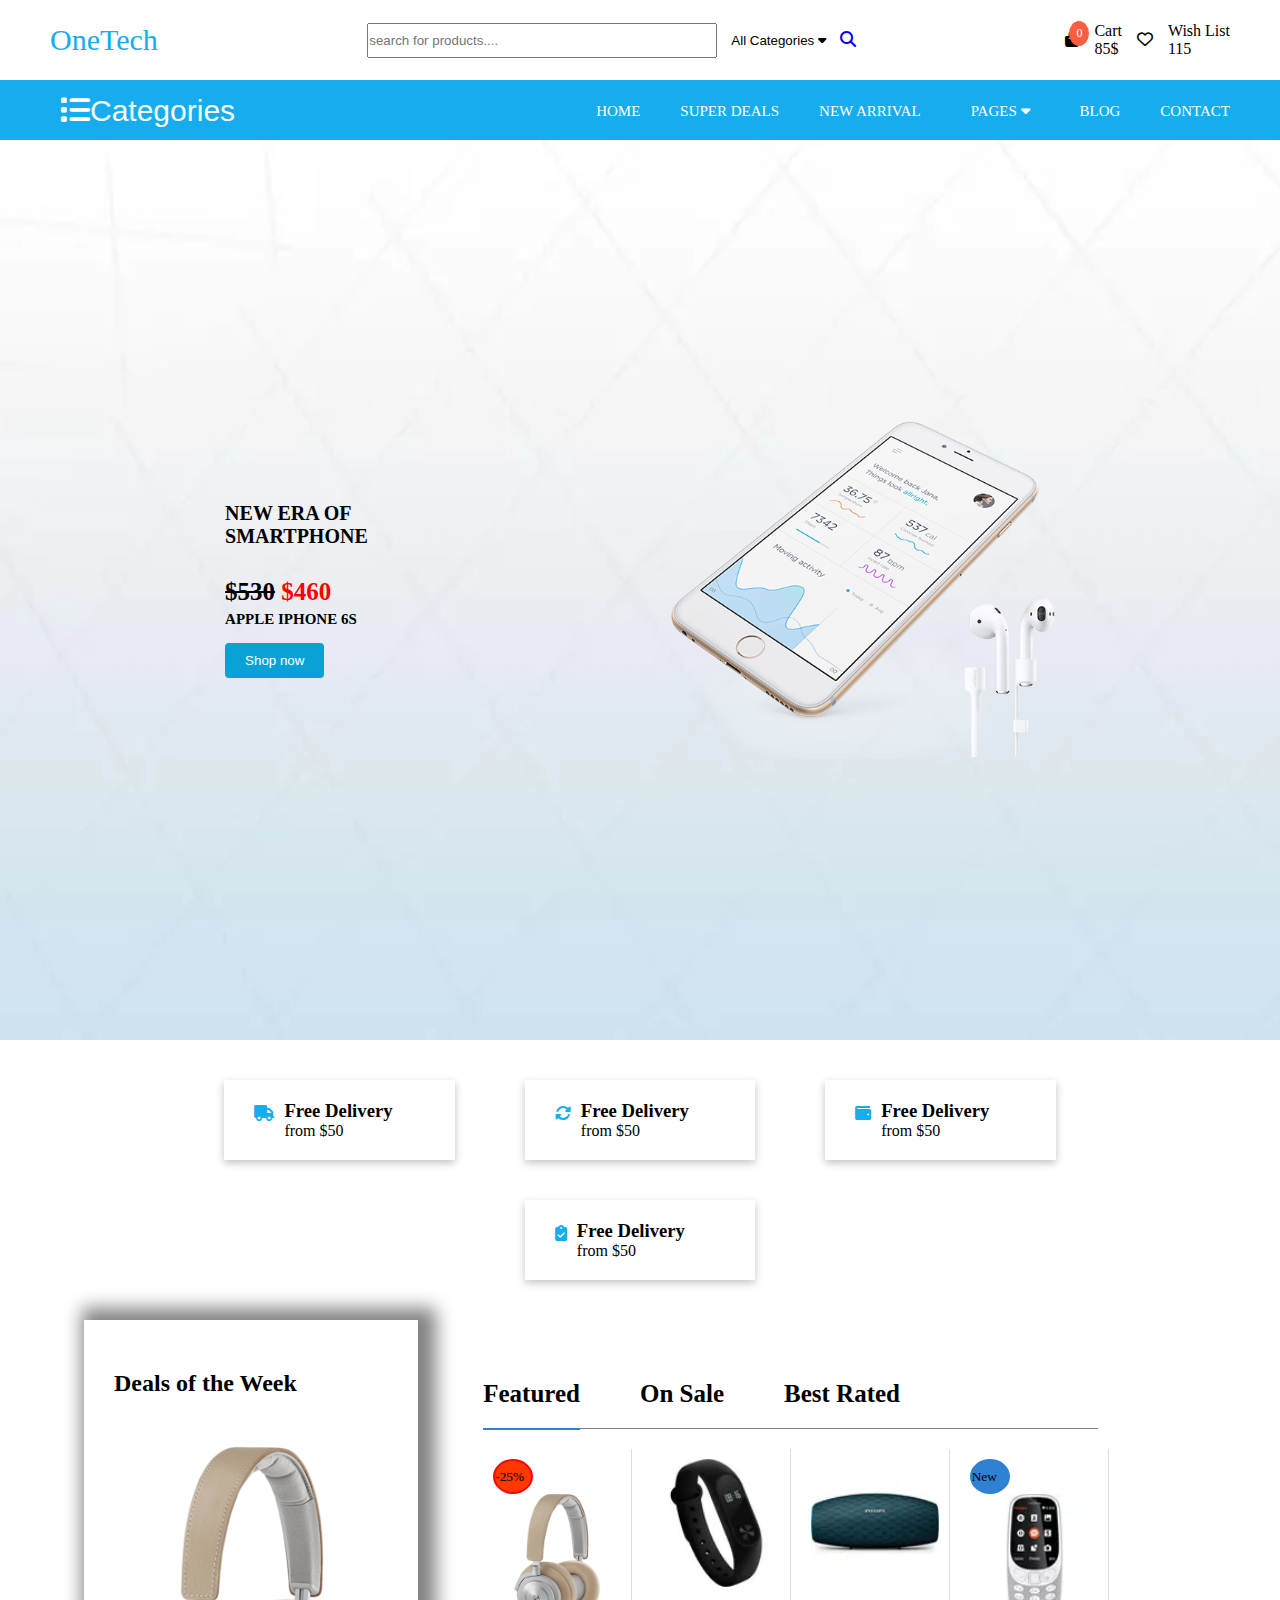
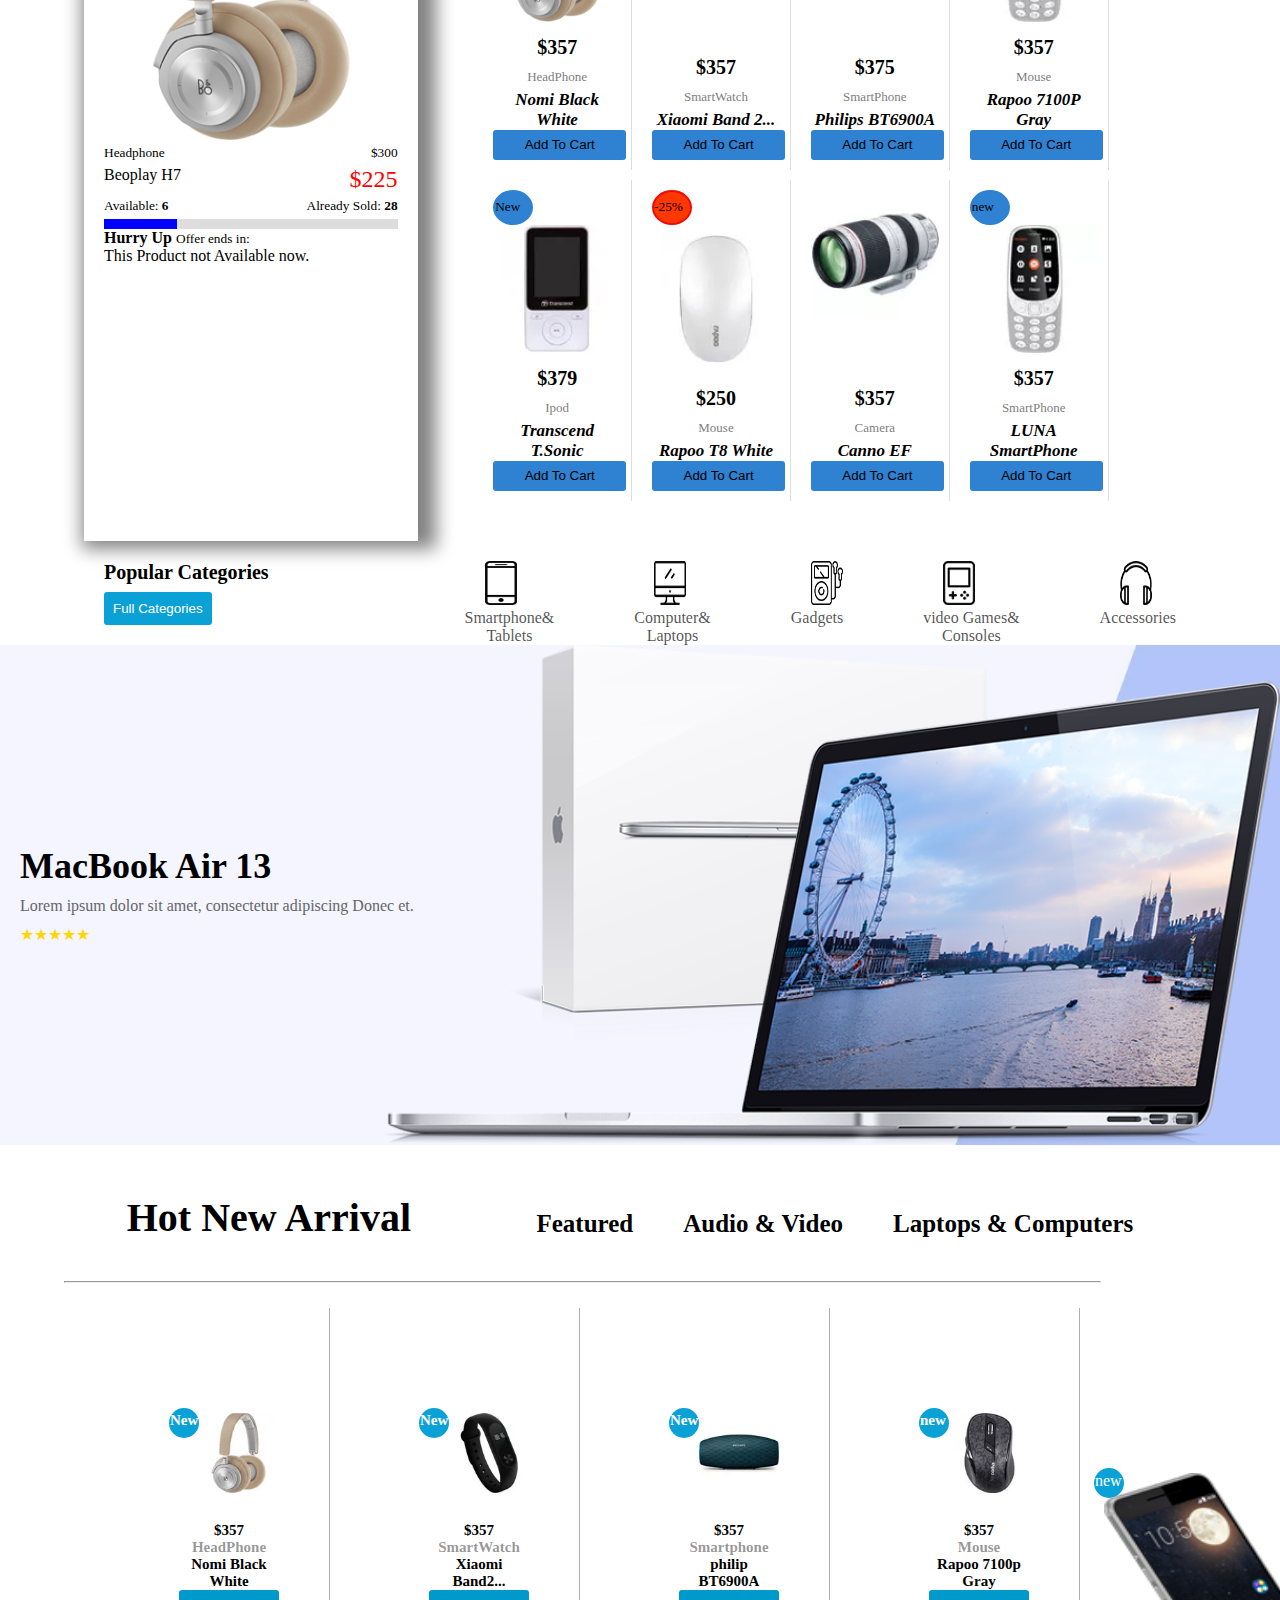
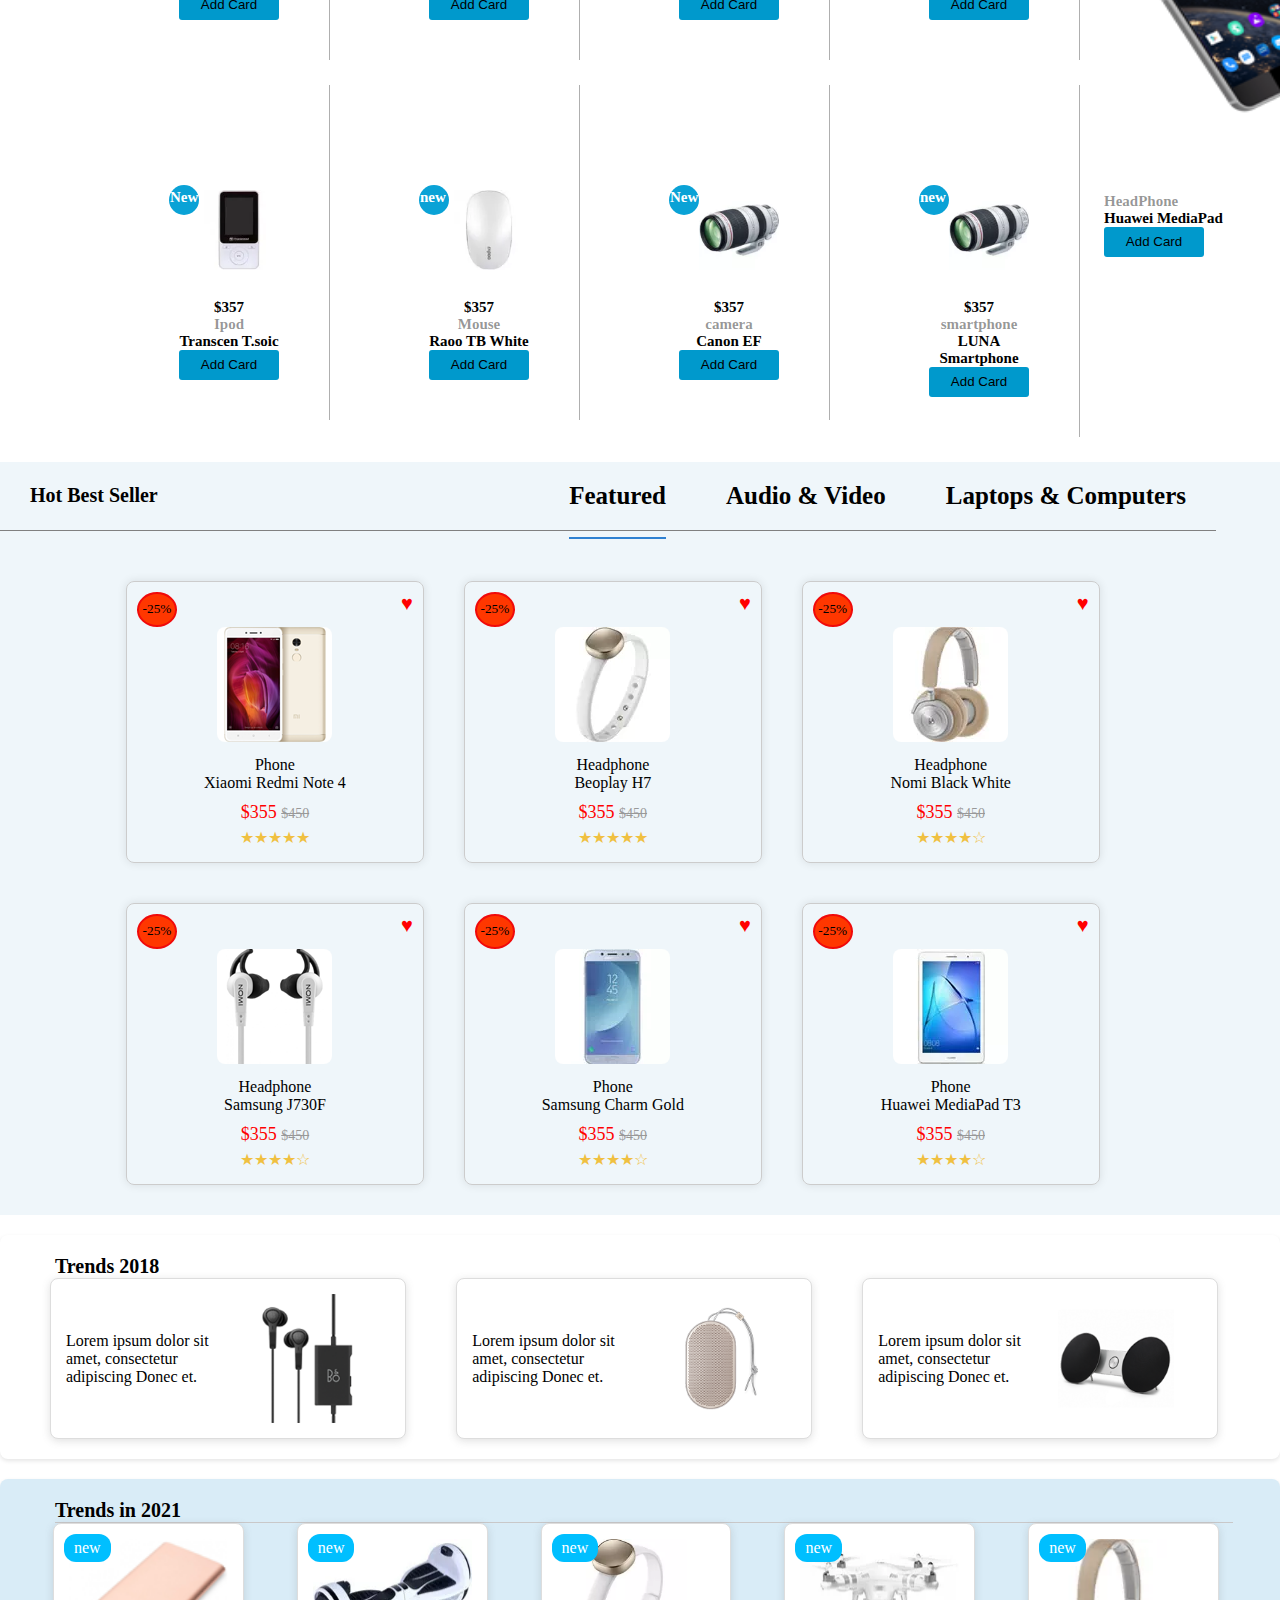
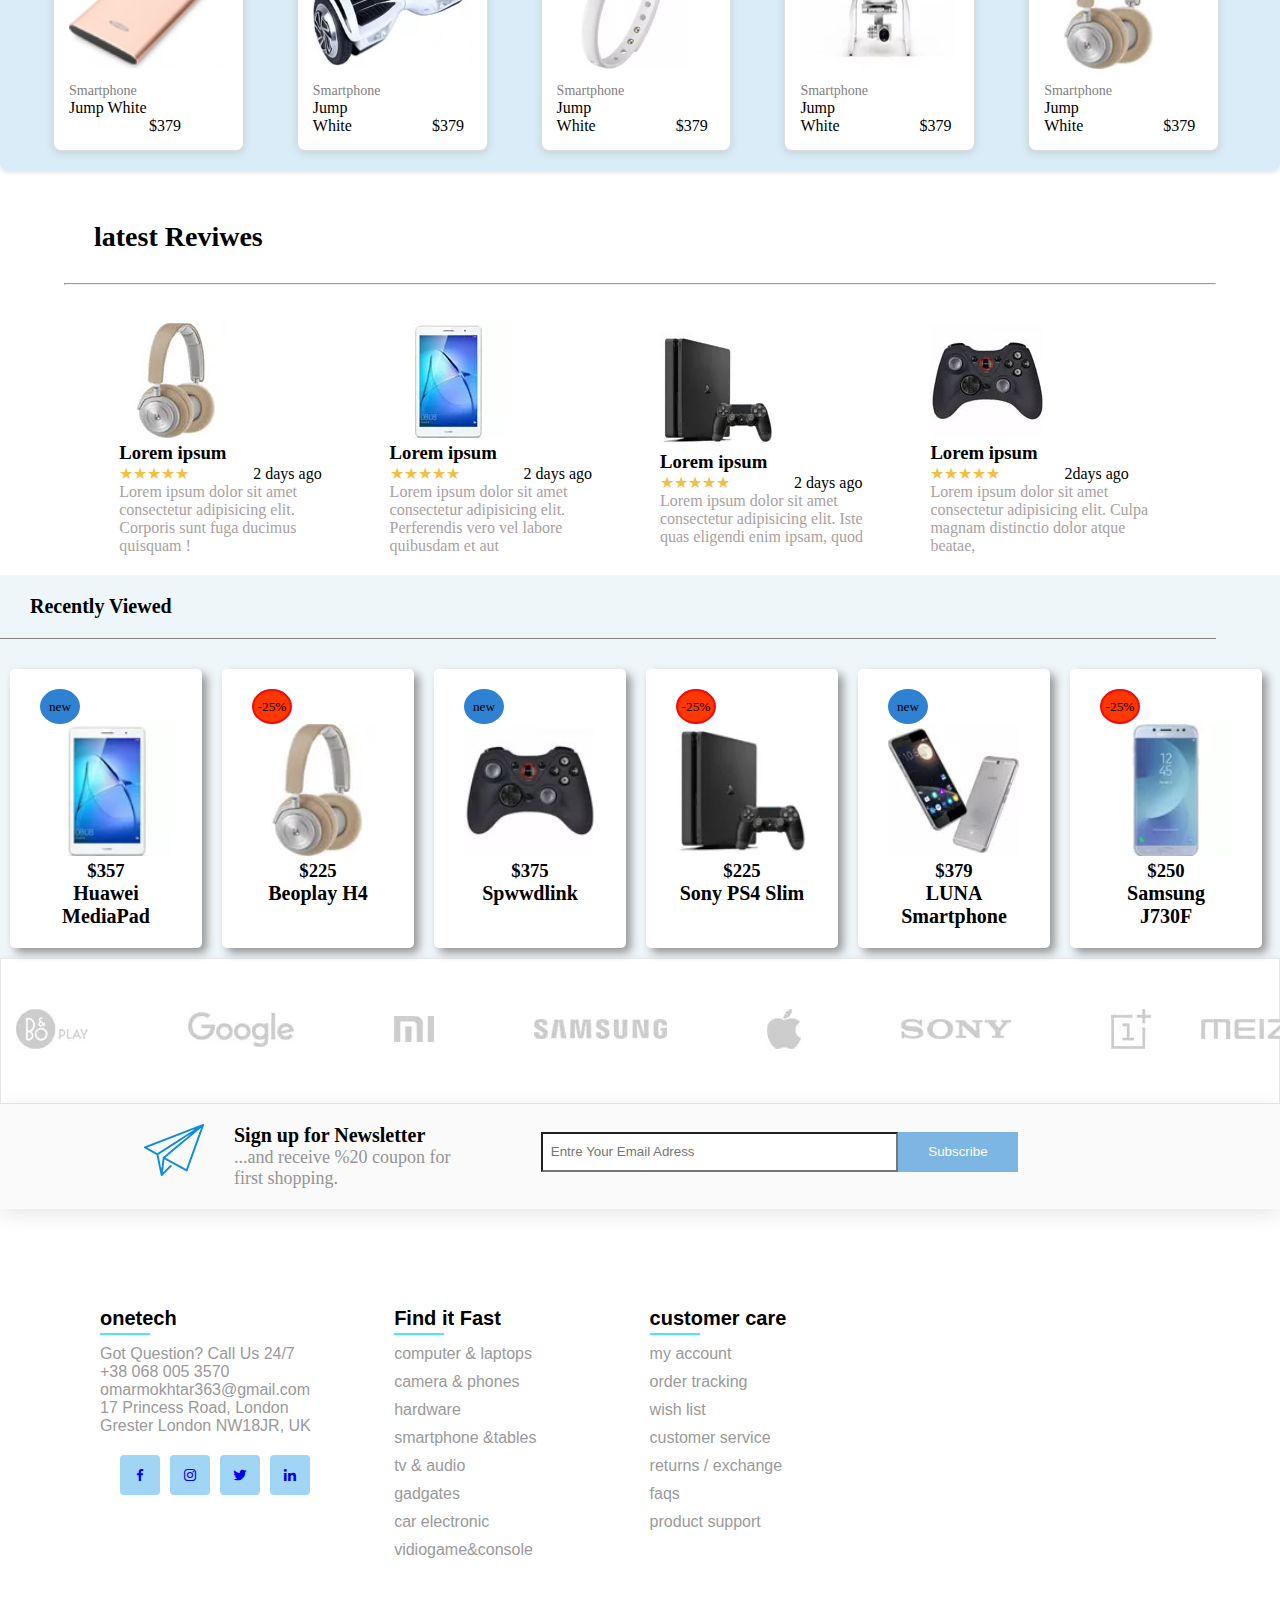
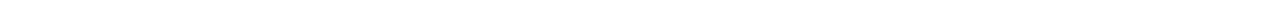
<file: index.html>
<!DOCTYPE html>
<html lang="en">
<head>
    <meta charset="UTF-8">
    <meta name="viewport" content="width=device-width, initial-scale=1.0">
    <title>one Tech</title>
    <link rel="stylesheet" href="css/style.css">
    <link rel="stylesheet" href="css/all.min.css">
    <link rel="stylesheet" href="https://cdnjs.cloudflare.com/ajax/libs/font-awesome/6.6.0/css/all.min.css">
    <link href='https://unpkg.com/boxicons@2.1.4/css/boxicons.min.css' rel='stylesheet'>
</head>
<body>
<header>
    <nav class="navbar-one container">
        <a href="#" class="logo">OneTech</a>
        <form >
            <input type="search" placeholder="search for products...." class="search">
            <div class="dropdown">
                <button class="dropbtn1"> All Categories <i class="fa-solid fa-caret-down"></i></button>
                <div class="dropdown-content">
                    <a href="#">Computers</a>
                    <a href="#">Laptops</a>
                    <a href="#">Cameras</a>
                    <a href="#">Hardware</a>
                    <a href="#">Smartphones</a>
                </div>
            </div>
            <a  href="#" class="search-icon" ><i class="fa-solid fa-magnifying-glass"></i></a>
        </form>
        <div class="cart-header">
        
            <div class="icon-cart">
                <i class="fa-solid fa-bag-shopping"></i>
                <span class="cart-count">0</span>
              
            </div>
            <div class="total-price">
                <span class="count-item">Cart</span>
                <p class="price-cart-head">85$</p>
            </div>
            <div class="icon-cart">
                <i class="fa-regular fa-heart"></i>
               
                
            </div>
            <div class="total-price">
                <span class="count-item">Wish List</span>
                <p class="price-cart-head">115</p>
            </div>
        </div>
    </nav>
    <nav class="sec-navbar container ">
        <div class="dropdown left">
            <button class="dropbtn"> <i class="fa-solid fa-list"></i>Categories</button>
            <div class="dropdown-content">
                <a href="#">Computers & Laptops</a>
                <a href="#">Cameras & Phones</a>
                <a href="#">Hardware</a>
                <a href="#">Smartphones & Tablets</a>
                <a href="#">TV & Audio</a>
                <a href="#">Gadgets</a>
                <a href="#">Car Electronics</a>
                <a href="#">Video Games & Consoles</a>
            </div>
        </div>
        <div class="right">
            <ul>
                <li><a href="index.html">Home</a></li>
                <li><a href="#">Super Deals</a></li>
                <li> <a href="#">New Arrival</a></li>
                <li class="dropdown">
                    <a class="dropbtn" href="#">Pages <i class="fa-solid fa-caret-down"></i></a>
                    <div class="dropdown-content">
                        <a href="#">Shop</a>
                        <a href="#">Product</a>
                        <a href="blog.html">Blog</a>
                        <a href="#">Contact</a>
                        <a href="cart.html">Cart</a>
                    </div>
                </li>
                <li> <a href="blog.html">Blog </a></li>
                <li><a href="#"> Contact</a></li>
            </ul>
            <i class="fas fa-bars"></i>
    </div>
    </nav>
</header>

<section class="land">
    <div class="containee">
        <div class="info">
            <h2>NEW ERA OF</h2>
            <h2>SMARTPHONE</h2>
        </div>
        <div class="price-land">
            <span><del>$530</del></span>
            <span style="color: red;">$460</span>
        </div>
        <p>APPLE IPHONE 6S</p>
        <button class="btn-land">Shop now</button>
    </div>
    <img src="img/xbanner_product.png.pagespeed.ic.8YoeI51pih.webp">
</section>

<section class="del" style="width: 90%; margin: auto;">
    <div class="container">
<div class="box-del">
<div class="box">
    <div class="img-box">
        <i class="fa-solid fa-truck"></i>
    </div>
    <div class="info-box">
        <h3>Free Delivery</h3>
        <span>from $50</span>
    </div>
</div>
<div class="box">
    <div class="img-box">
        <i class="fa-solid fa-rotate"></i>
    </div>
    <div class="info-box">
        <h3>Free Delivery</h3>
        <span>from $50</span>
    </div>
</div>
<div class="box">
    <div class="img-box">
        <i class="fa-solid fa-wallet"></i>
    </div>
    <div class="info-box">
        <h3>Free Delivery</h3>
        <span>from $50</span>
    </div>
</div>
<div class="box">
    <div class="img-box">
        <i class="fa-solid fa-clipboard-check"></i>
    </div>
    <div class="info-box">
        <h3>Free Delivery</h3>
        <span>from $50</span>
    </div>
</div>
</div>
</div>
</section>

<!--section 3 deels of week -->

<section class="deals-of-week" style="width: 90%; margin: auto;">
    <div class="all-deels">
        <div class="left-deals">
            <div class="deal-item">
                <h5>Deals of the Week</h5>
                <div class="deal-content">
                    <div class="deal">
                        <div class="image-deel">
                            <img src="img/deals-featured/xdeals.png.pagespeed.ic.nmhfwwkKMA.webp" alt="">
                        </div>
                        <div class="details">
                            <div class="line-deel">
                                <small class="left-deel">Headphone</small>
                                <small class="right-deel">$300</small>
                            </div>
                            <div class="line-deel">
                                <span class="left-deel">Beoplay H7</span>
                                <span class="right-deel discounted-price">$225</span>
                            </div>
                        </div>
                        <div class="availability-deel">
                            <div class="stats-deel">
                                <small>Available: <strong>6</strong></small>
                                <small>Already Sold: <strong>28</strong></small>
                            </div>
                            <div class="progress-bar">
                                <div class="progress" style="width: 25%;"></div>
                            </div>
                        </div>
                        <div class="countdown-deel">
                            <div class="countdown-text-deel">
                                <strong>Hurry Up</strong>
                                <small>Offer ends in:</small>
                            </div>
                            <div id="countDownEnd" class="countdown-end">This Product not Available now.</div>
                        </div>
                    </div>
                </div>
            </div>
        </div>
        <div class="right-deals">
            <div class="top-slide">
                <ul>
                    <li class="active"><a href="#">Featured</a></li>
                    <li><a href="#">On Sale</a></li>
                    <li><a href="#">Best Rated</a></li>
                </ul>
            </div>
            <div class="deals-products">
                <div class="deal-product">
                    <p class="sale-present">-25%</p>
                    <div class="img-product">
                        <img src="img/deals-featured/xdeals.png.pagespeed.ic.nmhfwwkKMA.webp">
                    </div>
                    <div class="product-info-deal">
                        <h3>$357</h3>
                        <p>HeadPhone</p>
                        <h2>Nomi Black White</h2>

                    </div>
                  <button class="deel-btn" > Add To Cart</button>
                </div>
                <div class="deal-product">
                    <div class="img-product">
                        <img src="img/new-arrivals/xnew_3.jpg.pagespeed.ic.5huJuP7Vcc.webp">
                    </div>
                    <div class="product-info-deal">
                        <h3>$357</h3>
                        <p>SmartWatch</p>
                        <h2>Xiaomi Band 2...</h2>
                    </div>
                    <button class="deel-btn" > Add To Cart</button>
                </div>
                <div class="deal-product">
                    <div class="img-product">
                        <img src="img/new-arrivals/xnew_5.jpg.pagespeed.ic.o6B80wnRBW.webp">
                    </div>
                    <div class="product-info-deal">
                        <h3>$375</h3>
                        <p>SmartPhone</p>
                        <h2>Philips BT6900A</h2>
                    </div>
                    <button class="deel-btn"> Add To Cart</button>
                </div>
                <div class="deal-product">
                    <p class="sale-present-text">New</p>
                    <div class="img-product">
                        <img src="img/new-arrivals/xnew_6.jpg.pagespeed.ic.K3dGMH41m4.webp">
                    </div>
                    <div class="product-info-deal">
                        <h3>$357</h3>
                        <p>Mouse</p>
                        <h2>Rapoo 7100P Gray</h2>
                    </div>
                    <button class="deel-btn"> Add To Cart</button>
                </div>
                <div class="deal-product">
                    <p class="sale-present-text">New</p>
                    <div class="img-product">
                        <img src="img/new-arrivals/xnew_2.jpg.pagespeed.ic.HKQA4qV2Mn.webp">
                    </div>
                    <div class="product-info-deal">
                        <h3>$379</h3>
                        <p>Ipod</p>
                        <h2>Transcend T.Sonic</h2>
                    </div>
                    <button class="deel-btn"> Add To Cart</button>
                </div>
                <div class="deal-product">
                    <p class="sale-present">-25%</p>
                    <div class="img-product">
                        <img src="img/new-arrivals/xnew_4.jpg.pagespeed.ic.YvShdYiv_G.webp">
                    </div>
                    <div class="product-info-deal">
                        <h3>$250</h3>
                        <p>Mouse</p>
                        <h2>Rapoo T8 White</h2>
                    </div>
                    <button class="deel-btn"> Add To Cart</button>
                </div>
                <div class="deal-product">
                    <div class="img-product">
                        <img src="img/new-arrivals/xnew_8.jpg.pagespeed.ic.lAcp8-nlW0.webp">
                    </div>
                    <div class="product-info-deal">
                        <h3>$357</h3>
                        <p>Camera</p>
                        <h2>Canno EF</h2>
                    </div>
                    <button class="deel-btn"> Add To Cart</button>
                </div>
                <div class="deal-product">
                    <p class="sale-present-text">new</p>
                    <div class="img-product">
                        <img src="img/new-arrivals/xnew_6.jpg.pagespeed.ic.K3dGMH41m4.webp">
                    </div>
                    <div class="product-info-deal">
                        <h3>$357</h3>
                        <p>SmartPhone</p>
                        <h2>LUNA SmartPhone</h2>
                    </div>
                    <button class="deel-btn"> Add To Cart</button>
                </div>
            </div>
        </div>
    </div>
</section>

<!--End-->
<!-- </section>
<section class="popular-cat">
    <div class="all-cat">
   <div class="left-cat">
<span> popular Categories</span>
<button>All Categories</button>
</div>
<div class="right-cat">
<div class="p-cat">
    <div class="p-icon">
        <img src="img/category/xpopular_1.png.pagespeed.ic.iakLDOhA7r.webp">
    </div>
    <div class="info-p">
        <span>Smartphones & Tablets</span>
    </div>
</div>
<div class="p-cat">
    <div class="p-icon">
        <img src="img/category/xpopular_2.png.pagespeed.ic.2dscQlBLuy.webp">
    </div>
    <div class="info-p">
        <span>Computers & Laptops</span>
    </div>
</div>
<div class="p-cat">
    <div class="p-icon">
        <img src="img/category/xpopular_3.png.pagespeed.ic.0uu5Dfk2Gh.webp">
    </div>
    <div class="info-p">
        <span>Gadgets</span>
    </div>
</div>
<div class="p-cat">
    <div class="p-icon">
        <img src="img/category/xpopular_4.png.pagespeed.ic.2oShzKU_RW.webp">
    </div>
    <div class="info-p">
        <span>Video Games & Consoles</span>
    </div>
</div>
<div class="p-cat">
    <div class="p-icon">
        <img src="img/category/xpopular_5.png.pagespeed.ic.N9JFcEegtU.webp">
    </div>
    <div class="info-p">
        <span>Accessories</span>
    </div>
</div>
</div>
</div>
</section> -->
<section class="popular" style="width: 90%; margin: auto;">
    <div class="categories">
        <div class="cat-left">
            <h2>Popular Categories</h2>
            <button> Full Categories</button>
        </div>
        <div class="cat-right">
            <div class="device">
                <img src="img\category\xpopular_1.png.pagespeed.ic.iakLDOhA7r.webp">
                <div class="info">
                    <p>Smartphone&</p>
                    <p>Tablets</p>
                </div>
            </div>
            <div class="device">
                <img src="img\category\xpopular_2.png.pagespeed.ic.2dscQlBLuy.webp">
                <div class="info">
                    <p>Computer&</p>
                    <p>Laptops</p>
                </div>
            </div>
            <div class="device">
                <img src="img\category\xpopular_3.png.pagespeed.ic.0uu5Dfk2Gh.webp">
                <div class="info">
                    <p>Gadgets</p>
                </div>
            </div>
            <div class="device">
                <img src="img\category\xpopular_4.png.pagespeed.ic.2oShzKU_RW.webp">
                <div class="info">
                    <p>video Games&</p>
                    <p>Consoles</p>
                </div>
            </div>
            <div class="device">
                <img src="img\category\xpopular_5.png.pagespeed.ic.N9JFcEegtU.webp">
                <div class="info">
                    <p>Accessories</p>
                </div>
            </div>
        </div>
    </div>
</section>
<!--strat banner-->
<section class="banner1">
    <div class="background-image-ban"></div>
    <img class="foreground-image-ban" src="img/xbanner_2_product.png.pagespeed.ic.26wMfooIqr.webp" alt="Foreground Image">
    <div class="content-ban">
        <div class="title-ban">MacBook Air 13</div>
        <div class="description-ban">Lorem ipsum dolor sit amet, consectetur adipiscing Donec et.</div>
        <div class="stars-ban">★★★★★</div>
    </div>


</section>
<!--end-->
<!--- strat hot new arrival-->


<section class="new-arrival" style="width: 90%; margin: auto;">
    <div class="itemes-arrival">
        <div>
        <h2>Hot New Arrival</h2>
    </div>
        <div class="item-arrival">
        <ul>
            <li><a>Featured</a></li>
            <li><a>Audio & Video</a></li>
            <li><a>Laptops & Computers</a></li>
        </ul>
    </div>
    </div>
    <hr style="width: 90%;">
    <div class="news-arrival">
        <div class="new-col1">
            <div class="smart-arrival">
                <div class="sales-arrival">New</div>
                <img src="img\best-seller\xview_1.jpg.pagespeed.ic.c7PizLSOMV.webp">
                <div class="info-arrival">
                    <p>$357</p>
                    <span>HeadPhone</span>
                    <h4>Nomi Black White</h4>
                    <button class="but-arrival">Add Card</button>
                </div>
            </div>
            <div class="smart-arrival">
                <div class="sales-arrival">New</div>
                <img src="img\new-arrivals\xnew_2.jpg.pagespeed.ic.HKQA4qV2Mn.webp">
                <div class="info-arrival">
                    <p>$357</p>
                    <span>Ipod</span>
                    <h4>Transcen T.soic</h4>
                    <button class="but-arrival">Add Card</button>
                </div>
            </div>
        </div><div class="new-col1">
            <div class="smart-arrival">
                <div class="sales-arrival">New</div>
                <img src="img\new-arrivals\xnew_3.jpg.pagespeed.ic.5huJuP7Vcc.webp">
                <div class="info-arrival">
                    <p>$357</p>
                    <span>SmartWatch</span>
                    <h4>Xiaomi Band2...</h4>
                    <button class="but-arrival">Add Card</button>
                </div>
            </div>
            <div class="smart-arrival">
                <div class="sales-arrival">new</div>
                <img src="img\new-arrivals\xnew_4.jpg.pagespeed.ic.YvShdYiv_G.webp">
                <div class="info-arrival">
                    <p>$357</p>
                    <span>Mouse</span>
                    <h4>Raoo TB White</h4>
                    <button class="but-arrival">Add Card</button>
                </div>
            </div>
        </div>

        <div class="new-col1">
            <div class="smart-arrival">
                <div class="sales-arrival">New</div>
                <img src="img\new-arrivals\xnew_5.jpg.pagespeed.ic.o6B80wnRBW.webp">
                <div class="info-arrival">
                    <p>$357</p>
                    <span>Smartphone</span>
                    <h4>philip BT6900A</h4>
                    <button class="but-arrival">Add Card</button>
                </div>
            </div>
            <div class="smart-arrival">
                <div class="sales-arrival">New</div>
                <img src="img\new-arrivals\xnew_8.jpg.pagespeed.ic.lAcp8-nlW0.webp">
                <div class="info-arrival">
                    <p>$357</p>
                    <span>camera</span>
                    <h4>Canon EF</h4>
                    <button class="but-arrival">Add Card</button>
                </div>
            </div>
        </div>

        <div class="new-col1">
            <div class="smart-arrival">
                <div class="sales-arrival">new</div>
                <img src="img\new-arrivals\xnew_7.jpg.pagespeed.ic.CWzzc10GcH.webp">
                <div class="info-arrival">
                    <p>$357</p>
                    <span>Mouse</span>
                    <h4>Rapoo 7100p Gray</h4>
                    <button class="but-arrival">Add Card</button>
                </div>
            </div>
            <div class="smart-arrival">
                <div class="sales-arrival">new</div>
                <img src="img\new-arrivals\xnew_8.jpg.pagespeed.ic.lAcp8-nlW0.webp">
                <div class="info-arrival">
                    <p>$357</p>
                    <span>smartphone</span>
                    <h4>LUNA Smartphone</h4>
                    <button class="but-arrival">Add Card</button>
                </div>
            </div>
        </div>
        <div class="new-col5">
            <div class="smarts-arrival">
                <div class="sales-arrival">new</div>
                <img src="img\new-arrivals\xnew_single.png.pagespeed.ic.VpcKBxUE65.webp">
                <div class="infos-arrival">
                    <div>
                        <span>HeadPhone</span>
                        <h4>Huawei MediaPad</h4>
                        <button class="but-arrival">Add Card</button>
                    </div>
                    <div>
                        <p>$357</p>
                    </div>
                </div>
            </div>
        </div>
    </div>
</section>

<!--end-->
<!--strat best saller-->
<section class="best-seller" >
    <div class="top-slide">
    <h2>Hot Best Seller</h2>
   
        <ul>
            <li class="active1"><a>Featured</a></li>
            <li><a>Audio & Video</a></li>
            <li><a>Laptops & Computers</a></li>
        </ul>
    </div>
    <div class="hot-best-seller" style="width: 85%; margin: auto;">
        <div class="product-card-best">
            <div class="sale-present">-25%</div>
            <img src="img/best-seller/xbest_1.png.pagespeed.ic.Xl5pJgNFuc.webp" alt="Xiaomi Redmi Note 4">
            <div class="title-best-sel">Phone<br>Xiaomi Redmi Note 4</div>
            <div class="price-best-sel">$355 <span class="original-price-best">$450</span></div>
            <div class="rating-best-sel">★★★★★</div>
            <div class="heart">♥</div>
        </div>
        <div class="product-card-best">
            <div class="sale-present">-25%</div>
            <img src="img/best-seller/xbest_5.png.pagespeed.ic.HTKJQ0sBzB.webp" alt="Beoplay H7">
            <div class="title-best-sel">Headphone<br>Beoplay H7</div>
            <div class="price-best-sel">$355 <span class="original-price-best">$450</span></div>
            <div class="rating-best-sel">★★★★★</div>
            <div class="heart">♥</div>
        </div>
        <div class="product-card-best">
            <div class="sale-present">-25%</div>
            <img src="img/best-seller/xview_1.jpg.pagespeed.ic.c7PizLSOMV.webp" alt="Nomi Black White">
            <div class="title-best-sel">Headphone<br>Nomi Black White</div>
            <div class="price-best-sel">$355 <span class="original-price-best">$450</span></div>
            <div class="rating-best-sel">★★★★☆</div>
            <div class="heart">♥</div>
        </div>
        <div class="product-card-best">
            <div class="sale-present">-25%</div>
            <img src="img/best-seller/xbest_2.png.pagespeed.ic.GT_naP4XUu.webp" alt="Samsung J730F">
            <div class="title-best-sel">Headphone<br>Samsung J730F</div>
            <div class="price-best-sel">$355 <span class="original-price-best">$450</span></div>
            <div class="rating-best-sel">★★★★☆</div>
            <div class="heart">♥</div>
        </div>
        <div class="product-card-best">
            <div class="sale-present">-25%</div>
            <img src="img/best-seller/xview_3.jpg.pagespeed.ic.HLpVYh24-I.webp" alt="Samsung Charm Gold">
            <div class="title-best-sel">Phone<br>Samsung Charm Gold</div>
            <div class="price-best-sel">$355 <span class="original-price-best">$450</span></div>
            <div class="rating-best-sel">★★★★☆</div>
            <div class="heart">♥</div>
        </div>
        <div class="product-card-best">
            <div class="sale-present">-25%</div>
            <img src="img/best-seller/xview_4.jpg.pagespeed.ic.gcfPB3V9Wh.webp" alt="Huawei MediaPad T3">
            <div class="title-best-sel">Phone<br>Huawei MediaPad T3</div>
            <div class="price-best-sel">$355 <span class="original-price-best">$450</span></div>
            <div class="rating-best-sel">★★★★☆</div>
            <div class="heart">♥</div>
        </div>
    </div>
</section>

<!--end best saller-->
<!--trandes 2018-2021-->

<section class="trends-2021-2018" >
    <div class="section-2018">
        <h2>Trends 2018</h2>
        <div class="trends-2018">
            <div class="trend-card">
              
                <p>Lorem ipsum dolor sit amet, consectetur adipiscing Donec et.</p>
                <img src="img/trending/xadv_1.png.pagespeed.ic.ecBWb3SJqG.webp" alt="Trend 1">
            </div>
            <div class="trend-card">
               
                <p>Lorem ipsum dolor sit amet, consectetur adipiscing Donec et.</p>
                <img src="img/trending/xadv_2.png.pagespeed.ic.JgJKs9KYy_.webp" alt="Trend 2">
            </div>
            <div class="trend-card">
               
                <p>Lorem ipsum dolor sit amet, consectetur adipiscing Donec et.</p>
                <img src="img/trending/xadv_3.png.pagespeed.ic.8YIssqGZh0.webp" alt="Trend 3">
            </div>
        </div>
    </div>

    <div class="section-2021">
        <h2>Trends in 2021</h2>
        <div class="trends-2021">
            <div class="trend-card">
                <div class="new-badge">new</div>
                <img src="img/trending/xfeatured_8.png.pagespeed.ic.KucKh-Yb2w.webp" alt="Product 1">
                <p>Smartphone</p>
                <span>Jump White</span> <span class="pr-trand">$379</span>
            </div>
            <div class="trend-card">
                <div class="new-badge">new</div>
                <img src="img/trending/xtrends_1.jpg.pagespeed.ic.sNjnQ-1ePj.webp" alt="Product 2">
                <p>Smartphone</p>
                    <span>Jump White</span><span class="pr-trand">$379</span>
            </div>
            <div class="trend-card">
                <div class="new-badge">new</div>
                <img src="img/trending/xtrends_2.jpg.pagespeed.ic.qX9onP8wVn.webp" alt="Product 2">
                <p>Smartphone</p>
                <span>Jump White</span><span class="pr-trand">$379</span>
            </div>
            <div class="trend-card">
                <div class="new-badge">new</div>
                <img src="img/trending/xtrends_3.jpg.pagespeed.ic.kwwd-vAaTY.webp" alt="Product 2">
                <p>Smartphone</p>
                <span>Jump White</span><span class="pr-trand">$379</span>
            </div>
            <div class="trend-card">
                <div class="new-badge">new</div>
                <img src="img/trending/xview_1.jpg.pagespeed.ic.c7PizLSOMV.webp" alt="Product 3">
                  <p>Smartphone</p>
                    <span>Jump White</span><span class="pr-trand">$379</span>
            </div>
        </div>
    </div>
</section>

<!--end trandes-->
<!--review-->
<section class="latest-container" style="width: 90%; margin: auto;">
    <h1> latest Reviwes</h1>
    <hr>
    <br>
<div class="latest-cont">
<div class="latest">
<img src="img/recently-viewed/xview_1.jpg.pagespeed.ic.c7PizLSOMV.webp">
<div class="latest-view">
    <h3>Lorem ipsum </h3>
    <div class="rating-best-sel">★★★★★
        <span>2 days ago</span>
    </div>
    <p>Lorem ipsum dolor sit amet consectetur adipisicing elit. Corporis sunt fuga ducimus quisquam ! </p>
</div>
</div>
<div class="latest">
<img src="img/recently-viewed/xview_4.jpg.pagespeed.ic.gcfPB3V9Wh.webp">
<div class="latest-view">
    <h3>Lorem ipsum </h3>
    <div class="rating-best-sel">★★★★★
        <span>2 days ago</span>
    </div>
    <p>Lorem ipsum dolor sit amet consectetur adipisicing elit. Perferendis vero vel labore quibusdam et aut </p>
</div>
</div>
<div class="latest">
<img src="img/recently-viewed/xview_5.jpg.pagespeed.ic.LXZD3f2D0h.webp">
<div class="latest-view">
    <h3>Lorem ipsum </h3>
    <div class="rating-best-sel">★★★★★
        <span>2 days ago</span>
    </div>
    <p>Lorem ipsum dolor sit amet consectetur adipisicing elit. Iste quas eligendi enim ipsam, quod </p>
</div>
</div>
<div class="latest">
<img src="img/recently-viewed/xview_6.jpg.pagespeed.ic.A0_NjsZwto.webp">
<div class="latest-view">
    <h3>Lorem ipsum </h3>
    <div class="rating-best-sel">★★★★★
        <span>2days ago</span>
    </div>
    <p>Lorem ipsum dolor sit amet consectetur adipisicing elit. Culpa magnam distinctio dolor atque beatae, </p>
</div>
</div>
</div>
</section>
<!--end-->

<!--recently viewed-->
<section class="slide slide-sale" >
    <div class="container">
        <div class="sale-sec">
            <div class="top-slide">
                <h2>Recently Viewed</h2>
            </div>
            <div class="products">
                <div class="product">
                    <p class="sale-present-text">new</p>
                    <div class="img-product">
                        <img src="img/recently-viewed/xview_4.jpg.pagespeed.ic.gcfPB3V9Wh.webp">
                         <img class="img-hover" src="img/recently-viewed/xview_4.jpg.pagespeed.ic.gcfPB3V9Wh.webp"> 
                    </div>
                   <div class="product-info">
                    <h3>$357</h3>
                    <h2>Huawei MediaPad</h2>
                   </div>
                </div>
                <div class="product">
                    <p class="sale-present">-25%</p>
                    <div class="img-product">
                        <img src="img/recently-viewed/xview_1.jpg.pagespeed.ic.c7PizLSOMV.webp">
                       <img class="img-hover" src="img/recently-viewed/xview_1.jpg.pagespeed.ic.c7PizLSOMV.webp"> 
                    </div>
                   <div class="product-info">
                    <h3>$225</h3>
                    <h2>Beoplay H4</h2>
                   </div>
                </div>
                <div class="product">
                    <p class="sale-present-text">new</p>
                    <div class="img-product">
                        <img src="img/recently-viewed/xview_6.jpg.pagespeed.ic.A0_NjsZwto.webp">
                         <img class="img-hover" src="img/recently-viewed/xview_6.jpg.pagespeed.ic.A0_NjsZwto.webp"> 
                    </div>
                   <div class="product-info">
                    <h3>$375</h3>
                    <h2>Spwwdlink</h2>
                   </div>
                </div>
                <div class="product">
                    <p class="sale-present">-25%</p>
                    <div class="img-product">
                        <img src="img/recently-viewed/xview_5.jpg.pagespeed.ic.LXZD3f2D0h.webp">
                         <img class="img-hover" src="img/recently-viewed/xview_5.jpg.pagespeed.ic.LXZD3f2D0h.webp"> 
                    </div>
                   <div class="product-info">
                    <h3>$225</h3>
                    <h2>Sony PS4 Slim</h2>
                   </div>
                </div>
                <div class="product">
                    <p class="sale-present-text">new</p>
                    <div class="img-product">
                        <img src="img/recently-viewed/xview_2.jpg.pagespeed.ic.C2lAFOmOFR.webp">
                        <img class="img-hover" src="img/recently-viewed/xview_2.jpg.pagespeed.ic.C2lAFOmOFR.webp">
                    </div>
                   <div class="product-info">
                    <h3>$379</h3>
                    <h2>LUNA Smartphone</h2>
                   </div>
                </div>
                <div class="product">
                    <p class="sale-present">-25%</p>
                    <div class="img-product">
                        <img src="img/recently-viewed/xview_3.jpg.pagespeed.ic.HLpVYh24-I.webp">
                        <img class="img-hover" src="img/recently-viewed/xview_3.jpg.pagespeed.ic.HLpVYh24-I.webp">
                    </div>
                   <div class="product-info">
                    <h3>$250</h3>
                    <h2>Samsung J730F</h2>
                   </div>
                </div>
            </div>
        </div>
    </div>

</section>
<section class="prand" >
    <div class="container">
        <div class="prands">
    <div class="pr">
        <img src="img/brand/xbrands_1.jpg.pagespeed.ic.1nM7wgM6yq.webp">
    </div>
    <div class="pr">
        <img src="img/brand/xbrands_2.jpg.pagespeed.ic.aGWd17n_6c.webp">
    </div>
    <div class="pr">
        <img src="img/brand/xbrands_3.jpg.pagespeed.ic.qRuw2zePgn.webp">
    </div>
    <div class="pr">
        <img src="img/brand/xbrands_4.jpg.pagespeed.ic.XORj7-7yxR.webp">
    </div>
    <div class="pr">
        <img src="img/brand/xbrands_5.jpg.pagespeed.ic.ugJTUVZ99O.webp">
    </div>
    <div class="pr">
       <img src="img/brand/xbrands_6.jpg.pagespeed.ic.YeinomSK6w.webp">
    </div>
    <div class="pr">
      <img src="img/brand/xbrands_7.jpg.pagespeed.ic.CRMxw_h7rx.webp">
    </div>
    <div class="px">
        <img src="img/brand/xbrands_8.jpg.pagespeed.ic.kERsDDzwQK.webp">
      </div>
      </div>
    </div>
</section>
<section class="newsle" >
<div class="all">
    <div class="left">
        <div class="icon-telegram">
      
        <img src="img/telegram.webp" >
    </div>
    <div class="newsle-left">
        <h2>Sign up for Newsletter</h2>
        <p>...and receive %20 coupon for first shopping.</p>
    </div>
    </div>
    <div class="right">
<form>
    <div class="form-group">
        
        <input type="email" id="email" name="email" placeholder="Entre Your Email Adress" >
    </div>
    <button class="newsle-but" type="submit">Subscribe</button>
</form>
    </div>
</div>
</section>
<footer>
    <div class="footer-container">
        <div class="sec aboutus">
            <h2>onetech</h2>
        <p> Got Question? Call Us 24/7</p>
           <p> <span>+38 068 005 3570</span><p>
        <p> omarmokhtar363@gmail.com</p>
 <p> 17 Princess Road, London Grester London NW18JR, UK
        </p>
            <ul class="sci">
                <li><a href="#"><i class="bx bxl-facebook"></i></a></li>
                <li><a href="#"><i class="bx bxl-instagram"></i></a></li>
                <li><a href="#"><i class="bx bxl-twitter"></i></a></li>
                <li><a href="#"><i class="bx bxl-linkedin"></i></a></li>
            </ul>
        </div>
        <div class="sec quicklinks">
            <h2>Find it Fast</h2>
            <ul>
                <li><a href="#"><a href=http://127.0.0.1:5501/welcome.html>computer & laptops</a></a></li>
                <li><a href="#"><a href="http://127.0.0.1:5501/aboutus%20.html">camera & phones</a></a></li>
                
                <li><a href="#"><a href=http://127.0.0.1:5501/welcome.html>hardware</a></a></li>
                
                <li><a href="#"><a href=http://127.0.0.1:5501/welcome.html>smartphone &tables</a></a></li>
                
                <li><a href="#"><a href=http://127.0.0.1:5501/welcome.html>tv & audio</a></a></li>
                
                <li><a href="#"><a href=http://127.0.0.1:5501/welcome.html>gadgates </a></a></li>
                
                <li><a href="#"><a href=http://127.0.0.1:5501/welcome.html>car electronic</a></a></li>
                
             <li><a href="#">vidiogame&console</a></li> 
            </ul>
        </div>
        <div class="sec quicklinks">
        <h2>customer care</h2>
        <ul>
            <li><a href="#"><a href=http://127.0.0.1:5501/welcome.html>my account</a></a></li>
            <li><a href="#"><a href="http://127.0.0.1:5501/aboutus%20.html">order tracking</a></a></li>
            
            <li><a href="#"><a href=http://127.0.0.1:5501/welcome.html>wish list</a></a></li>
            
            <li><a href="#"><a href=http://127.0.0.1:5501/welcome.html>customer service</a></a></li>
            
            <li><a href="#"><a href=http://127.0.0.1:5501/welcome.html>returns / exchange</a></a></li>
            
            <li><a href="#"><a href=http://127.0.0.1:5501/welcome.html>faqs</a></a></li>
            
            <li><a href="#"><a href=http://127.0.0.1:5501/welcome.html>product support</a></a></li>
        </ul>
        </div>

</footer>
<script src="js/index.js"></script>
<script src="js/cart.js" type="module"></script>
</body>
</html>
</file>
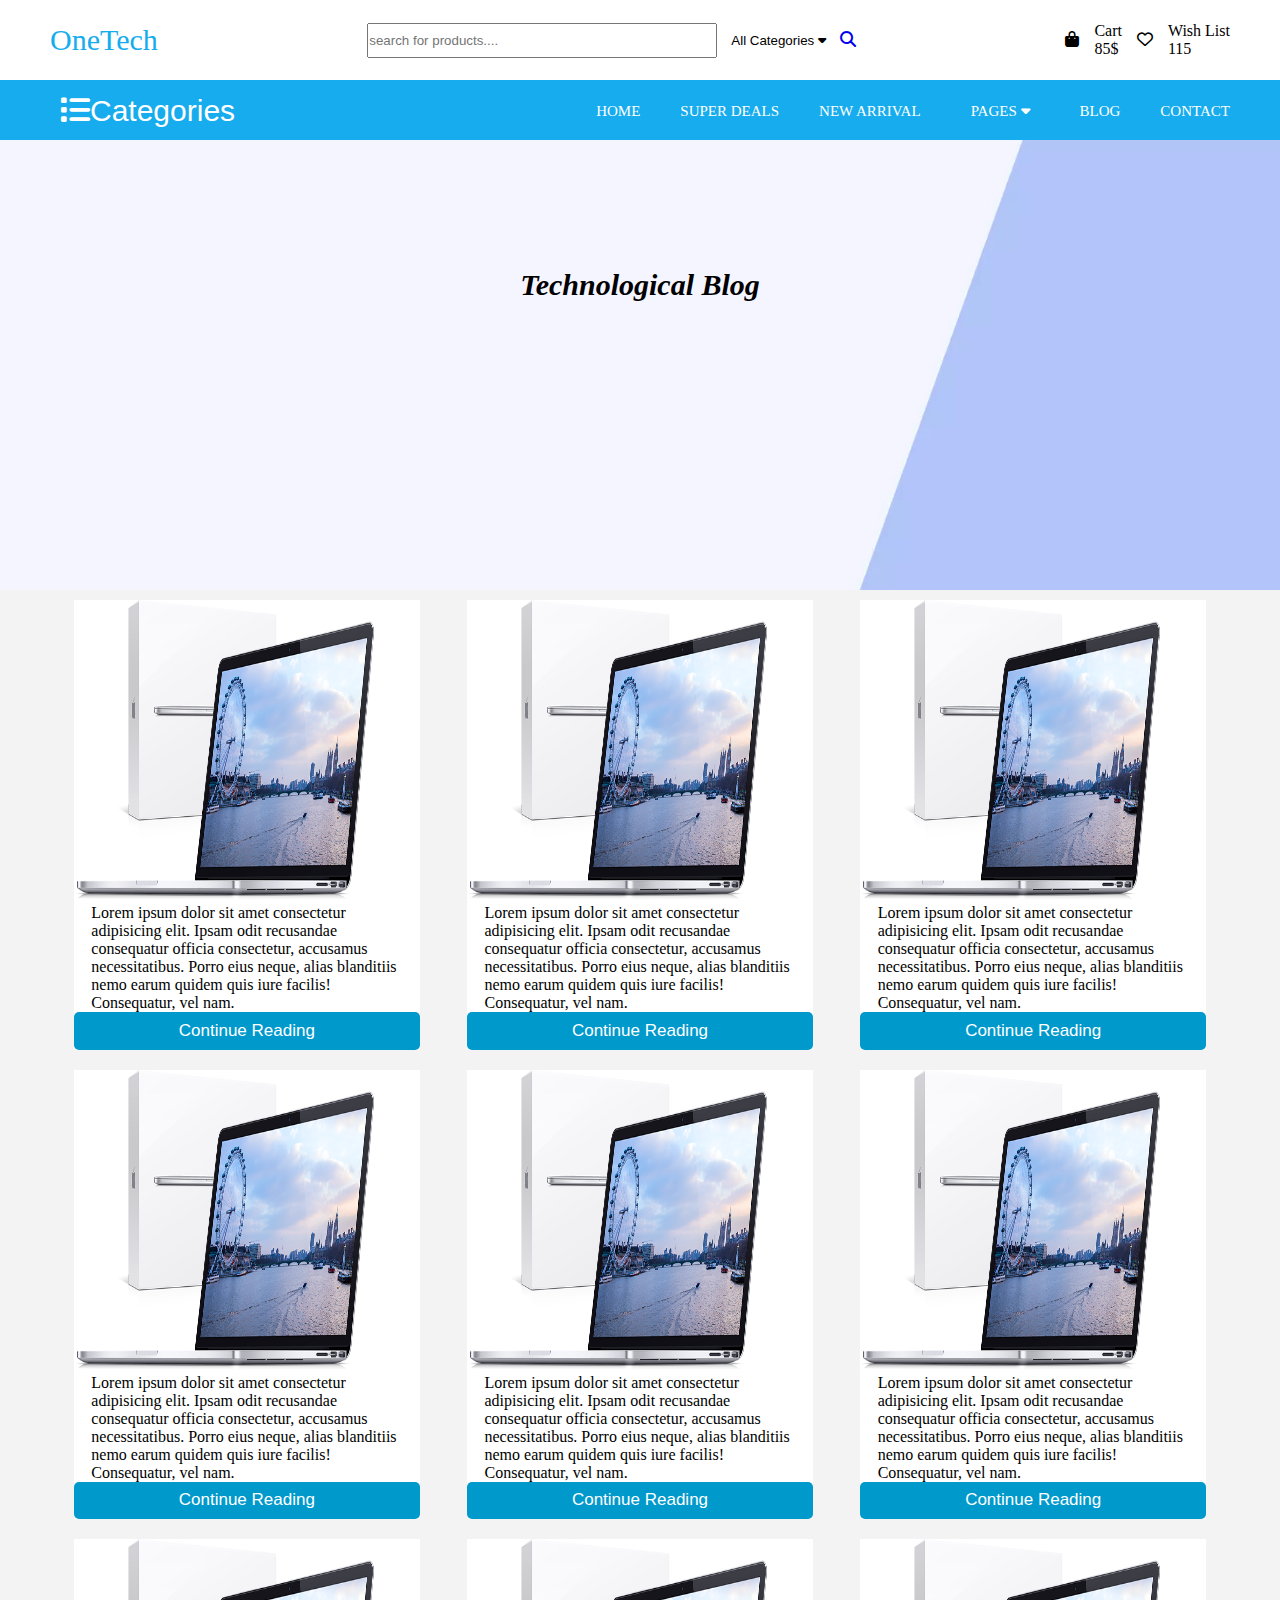
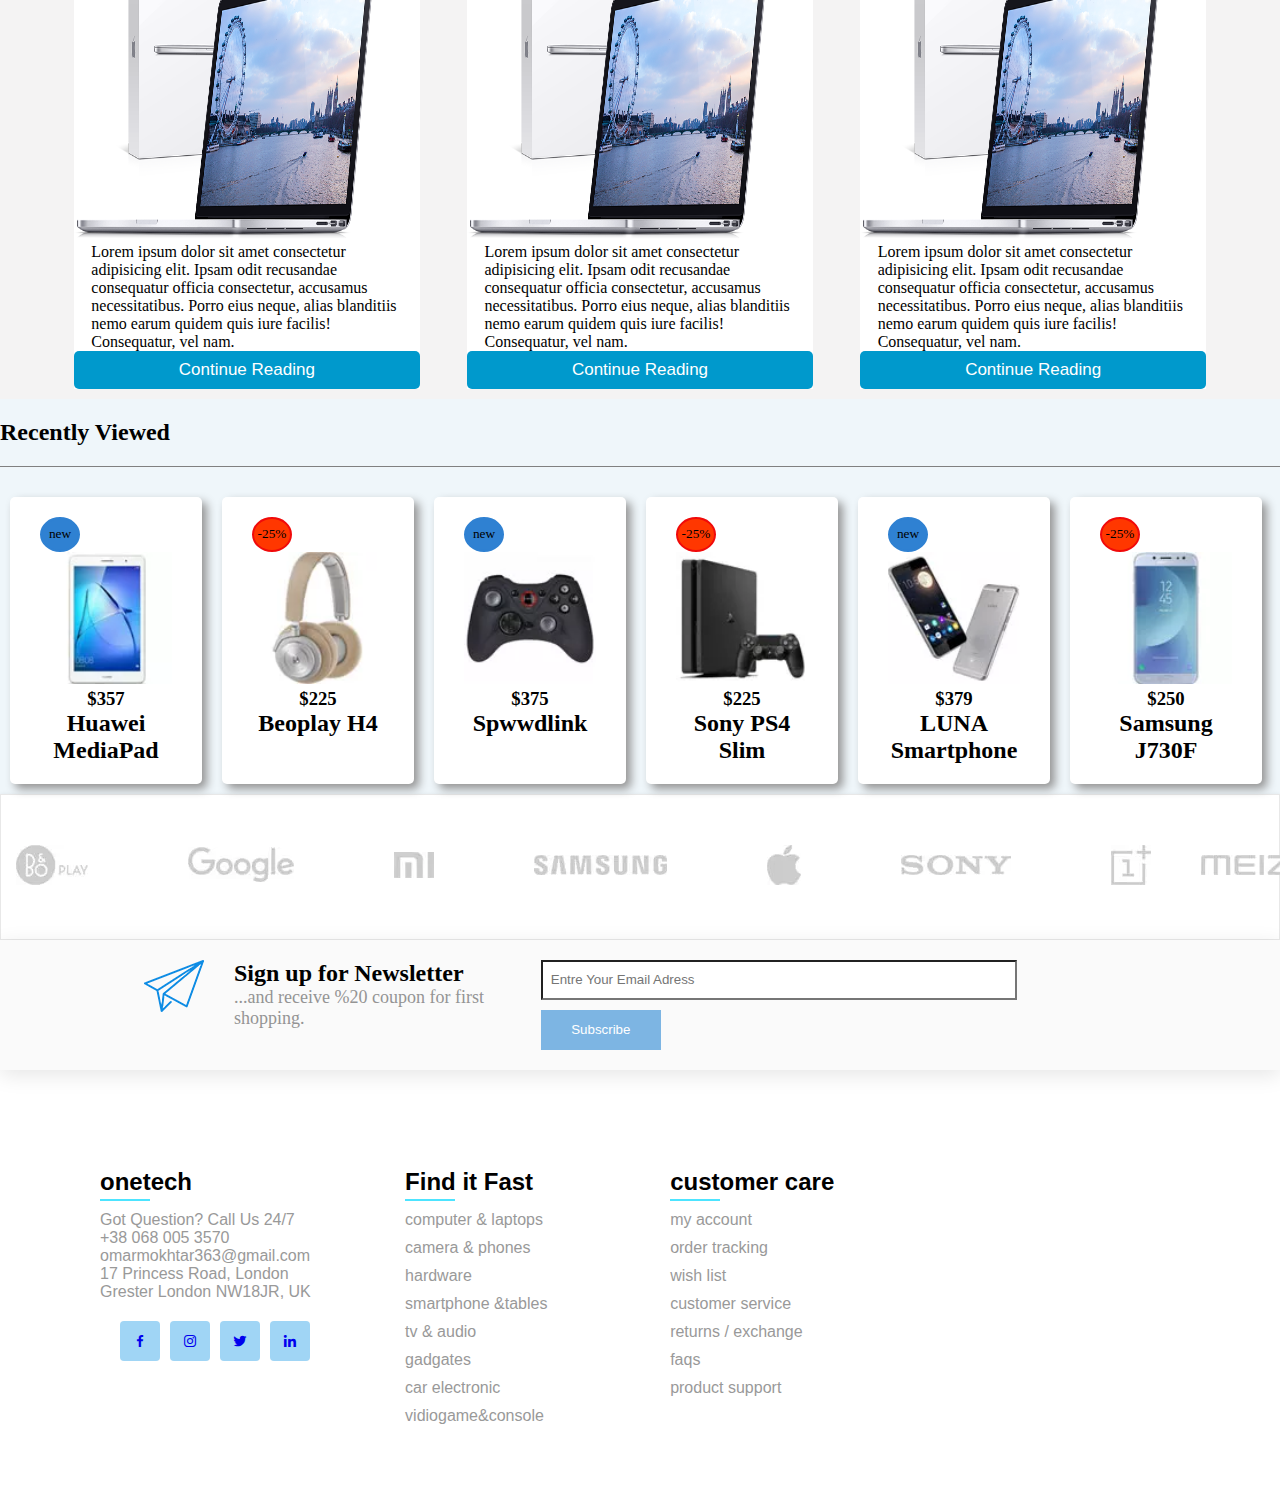
<file: blog.html>
<!DOCTYPE html>
<html lang="en">
<head>
    <meta charset="UTF-8">
    <meta name="viewport" content="width=device-width, initial-scale=1.0">
    <title>OneTech</title>
    <link rel="stylesheet" href="css/blog.css">
    <link rel="stylesheet" href="css/all.min.css">
    <link rel="stylesheet" href="https://cdnjs.cloudflare.com/ajax/libs/font-awesome/6.6.0/css/all.min.css">
    <link href='https://unpkg.com/boxicons@2.1.4/css/boxicons.min.css' rel='stylesheet'>
</head>
<body>
    
<header>
    <nav class="navbar-one container">
        <a href="#" class="logo">OneTech</a>
        <form >
            <input type="search" placeholder="search for products...." class="search">
            <div class="dropdown">
                <button class="dropbtn1"> All Categories <i class="fa-solid fa-caret-down"></i></button>
                <div class="dropdown-content">
                    <a href="#">Computers</a>
                    <a href="#">Laptops</a>
                    <a href="#">Cameras</a>
                    <a href="#">Hardware</a>
                    <a href="#">Smartphones</a>
                </div>
            </div>
            <a  href="#" class="search-icon" ><i class="fa-solid fa-magnifying-glass"></i></a>
        </form>
        <div class="cart-header">
        
            <div class="icon-cart">
                <i class="fa-solid fa-bag-shopping"></i>
              
            </div>
            <div class="total-price">
                <span class="count-item">Cart</span>
                <p class="price-cart-head">85$</p>
            </div>
            <div class="icon-cart">
                <i class="fa-regular fa-heart"></i>
               
                
            </div>
            <div class="total-price">
                <span class="count-item">Wish List</span>
                <p class="price-cart-head">115</p>
            </div>
        </div>
    </nav>
    <nav class="sec-navbar container ">
        <div class="dropdown left">
            <button class="dropbtn"> <i class="fa-solid fa-list"></i>Categories</button>
            <div class="dropdown-content">
                <a href="#">Computers & Laptops</a>
                <a href="#">Cameras & Phones</a>
                <a href="#">Hardware</a>
                <a href="#">Smartphones & Tablets</a>
                <a href="#">TV & Audio</a>
                <a href="#">Gadgets</a>
                <a href="#">Car Electronics</a>
                <a href="#">Video Games & Consoles</a>
            </div>
        </div>
        <div class="right">
            <ul>
                <li><a href="index.html">Home</a></li>
                <li><a href="#">Super Deals</a></li>
                <li> <a href="#">New Arrival</a></li>
                <li class="dropdown">
                    <a class="dropbtn" href="#">Pages <i class="fa-solid fa-caret-down"></i></a>
                    <div class="dropdown-content">
                        <a href="#">Shop</a>
                        <a href="#">Product</a>
                        <a href="blog.html">Blog</a>
                        <a href="#">Contact</a>
                        <a href="cart.html">Cart</a>
                    </div>
                </li>
                <li> <a href="blog.html">Blog </a></li>
                <li><a href="#"> Contact</a></li>
            </ul>
    </div>
    </nav>
</header>
<section class="tech-blog">
    <div class="tech-div"><h2>Technological Blog</h2></div>

</section>
<section class="tech-review" >
<div class="all-review">
    <div class="review">
        <div class="rev-img">
            <img src="img/product/xbanner_2_product.png.pagespeed.ic.26wMfooIqr.webp">
        </div>
        <div class="info-rev">
            <p>Lorem ipsum dolor sit amet consectetur adipisicing elit. Ipsam odit recusandae consequatur officia consectetur, accusamus necessitatibus. Porro eius neque, alias blanditiis nemo earum quidem quis iure facilis! Consequatur, vel nam.</p>
        <button> Continue Reading</button>
        </div>
    </div>
    <div class="review">
        <div class="rev-img">
            <img src="img/product/xbanner_2_product.png.pagespeed.ic.26wMfooIqr.webp">
        </div>
        <div class="info-rev">
            <p>Lorem ipsum dolor sit amet consectetur adipisicing elit. Ipsam odit recusandae consequatur officia consectetur, accusamus necessitatibus. Porro eius neque, alias blanditiis nemo earum quidem quis iure facilis! Consequatur, vel nam.</p>
        <button> Continue Reading</button>
        </div>
    </div>
    <div class="review">
        <div class="rev-img">
            <img src="img/product/xbanner_2_product.png.pagespeed.ic.26wMfooIqr.webp">
        </div>
        <div class="info-rev">
            <p>Lorem ipsum dolor sit amet consectetur adipisicing elit. Ipsam odit recusandae consequatur officia consectetur, accusamus necessitatibus. Porro eius neque, alias blanditiis nemo earum quidem quis iure facilis! Consequatur, vel nam.</p>
        <button> Continue Reading</button>
        </div>
    </div>
    <div class="review">
        <div class="rev-img">
            <img src="img/product/xbanner_2_product.png.pagespeed.ic.26wMfooIqr.webp">
        </div>
        <div class="info-rev">
            <p>Lorem ipsum dolor sit amet consectetur adipisicing elit. Ipsam odit recusandae consequatur officia consectetur, accusamus necessitatibus. Porro eius neque, alias blanditiis nemo earum quidem quis iure facilis! Consequatur, vel nam.</p>
        <button> Continue Reading</button>
        </div>
    </div>
    <div class="review">
        <div class="rev-img">
            <img src="img/product/xbanner_2_product.png.pagespeed.ic.26wMfooIqr.webp">
        </div>
        <div class="info-rev">
            <p>Lorem ipsum dolor sit amet consectetur adipisicing elit. Ipsam odit recusandae consequatur officia consectetur, accusamus necessitatibus. Porro eius neque, alias blanditiis nemo earum quidem quis iure facilis! Consequatur, vel nam.</p>
        <button> Continue Reading</button>
        </div>
    </div>
    <div class="review">
        <div class="rev-img">
            <img src="img/product/xbanner_2_product.png.pagespeed.ic.26wMfooIqr.webp">
        </div>
        <div class="info-rev">
            <p>Lorem ipsum dolor sit amet consectetur adipisicing elit. Ipsam odit recusandae consequatur officia consectetur, accusamus necessitatibus. Porro eius neque, alias blanditiis nemo earum quidem quis iure facilis! Consequatur, vel nam.</p>
        <button> Continue Reading</button>
        </div>
    </div>
    <div class="review">
        <div class="rev-img">
            <img src="img/product/xbanner_2_product.png.pagespeed.ic.26wMfooIqr.webp">
        </div>
        <div class="info-rev">
            <p>Lorem ipsum dolor sit amet consectetur adipisicing elit. Ipsam odit recusandae consequatur officia consectetur, accusamus necessitatibus. Porro eius neque, alias blanditiis nemo earum quidem quis iure facilis! Consequatur, vel nam.</p>
        <button> Continue Reading</button>
        </div>
    </div>
    <div class="review">
        <div class="rev-img">
            <img src="img/product/xbanner_2_product.png.pagespeed.ic.26wMfooIqr.webp">
        </div>
        <div class="info-rev">
            <p>Lorem ipsum dolor sit amet consectetur adipisicing elit. Ipsam odit recusandae consequatur officia consectetur, accusamus necessitatibus. Porro eius neque, alias blanditiis nemo earum quidem quis iure facilis! Consequatur, vel nam.</p>
        <button> Continue Reading</button>
        </div>
    </div>
    <div class="review">
        <div class="rev-img">
            <img src="img/product/xbanner_2_product.png.pagespeed.ic.26wMfooIqr.webp">
        </div>
        <div class="info-rev">
            <p>Lorem ipsum dolor sit amet consectetur adipisicing elit. Ipsam odit recusandae consequatur officia consectetur, accusamus necessitatibus. Porro eius neque, alias blanditiis nemo earum quidem quis iure facilis! Consequatur, vel nam.</p>
        <button> Continue Reading</button>
        </div>
    </div>
</div>
</section>

<section class="slide slide-sale" >
    <div class="container">
        <div class="sale-sec">
            <div class="top-slide">
                <h2>Recently Viewed</h2>
            </div>
            <div class="products">
                <div class="product">
                    <p class="sale-present-text">new</p>
                    <div class="img-product">
                        <img src="img/recently-viewed/xview_4.jpg.pagespeed.ic.gcfPB3V9Wh.webp">
                         <img class="img-hover" src="img/recently-viewed/xview_4.jpg.pagespeed.ic.gcfPB3V9Wh.webp"> 
                    </div>
                   <div class="product-info">
                    <h3>$357</h3>
                    <h2>Huawei MediaPad</h2>
                   </div>
                </div>
                <div class="product">
                    <p class="sale-present">-25%</p>
                    <div class="img-product">
                        <img src="img/recently-viewed/xview_1.jpg.pagespeed.ic.c7PizLSOMV.webp">
                       <img class="img-hover" src="img/recently-viewed/xview_1.jpg.pagespeed.ic.c7PizLSOMV.webp"> 
                    </div>
                   <div class="product-info">
                    <h3>$225</h3>
                    <h2>Beoplay H4</h2>
                   </div>
                </div>
                <div class="product">
                    <p class="sale-present-text">new</p>
                    <div class="img-product">
                        <img src="img/recently-viewed/xview_6.jpg.pagespeed.ic.A0_NjsZwto.webp">
                         <img class="img-hover" src="img/recently-viewed/xview_6.jpg.pagespeed.ic.A0_NjsZwto.webp"> 
                    </div>
                   <div class="product-info">
                    <h3>$375</h3>
                    <h2>Spwwdlink</h2>
                   </div>
                </div>
                <div class="product">
                    <p class="sale-present">-25%</p>
                    <div class="img-product">
                        <img src="img/recently-viewed/xview_5.jpg.pagespeed.ic.LXZD3f2D0h.webp">
                         <img class="img-hover" src="img/recently-viewed/xview_5.jpg.pagespeed.ic.LXZD3f2D0h.webp"> 
                    </div>
                   <div class="product-info">
                    <h3>$225</h3>
                    <h2>Sony PS4 Slim</h2>
                   </div>
                </div>
                <div class="product">
                    <p class="sale-present-text">new</p>
                    <div class="img-product">
                        <img src="img/recently-viewed/xview_2.jpg.pagespeed.ic.C2lAFOmOFR.webp">
                        <img class="img-hover" src="img/recently-viewed/xview_2.jpg.pagespeed.ic.C2lAFOmOFR.webp">
                    </div>
                   <div class="product-info">
                    <h3>$379</h3>
                    <h2>LUNA Smartphone</h2>
                   </div>
                </div>
                <div class="product">
                    <p class="sale-present">-25%</p>
                    <div class="img-product">
                        <img src="img/recently-viewed/xview_3.jpg.pagespeed.ic.HLpVYh24-I.webp">
                        <img class="img-hover" src="img/recently-viewed/xview_3.jpg.pagespeed.ic.HLpVYh24-I.webp">
                    </div>
                   <div class="product-info">
                    <h3>$250</h3>
                    <h2>Samsung J730F</h2>
                   </div>
                </div>
            </div>
        </div>
    </div>

</section>

<section class="prand" >
    <div class="container">
        <div class="prands">
    <div class="pr">
        <img src="img/brand/xbrands_1.jpg.pagespeed.ic.1nM7wgM6yq.webp">
    </div>
    <div class="pr">
        <img src="img/brand/xbrands_2.jpg.pagespeed.ic.aGWd17n_6c.webp">
    </div>
    <div class="pr">
        <img src="img/brand/xbrands_3.jpg.pagespeed.ic.qRuw2zePgn.webp">
    </div>
    <div class="pr">
        <img src="img/brand/xbrands_4.jpg.pagespeed.ic.XORj7-7yxR.webp">
    </div>
    <div class="pr">
        <img src="img/brand/xbrands_5.jpg.pagespeed.ic.ugJTUVZ99O.webp">
    </div>
    <div class="pr">
       <img src="img/brand/xbrands_6.jpg.pagespeed.ic.YeinomSK6w.webp">
    </div>
    <div class="pr">
      <img src="img/brand/xbrands_7.jpg.pagespeed.ic.CRMxw_h7rx.webp">
    </div>
    <div class="px">
        <img src="img/brand/xbrands_8.jpg.pagespeed.ic.kERsDDzwQK.webp">
      </div>
      </div>
    </div>
</section>
<section class="newsle" >
<div class="all">
    <div class="left">
        <div class="icon-telegram">
      
        <img src="img/telegram.webp" >
    </div>
    <div class="newsle-left">
        <h2>Sign up for Newsletter</h2>
        <p>...and receive %20 coupon for first shopping.</p>
    </div>
    </div>
    <div class="right">
<form>
    <div class="form-group">
        
        <input type="email" id="email" name="email" placeholder="Entre Your Email Adress" >
    </div>
    <button class="newsle-but" type="submit">Subscribe</button>
</form>
    </div>
</div>
</section>
<footer>
    <div class="footer-container">
        <div class="sec aboutus">
            <h2>onetech</h2>
        <p> Got Question? Call Us 24/7</p>
           <p> <span>+38 068 005 3570</span><p>
        <p> omarmokhtar363@gmail.com</p>
 <p> 17 Princess Road, London Grester London NW18JR, UK
        </p>
            <ul class="sci">
                <li><a href="#"><i class="bx bxl-facebook"></i></a></li>
                <li><a href="#"><i class="bx bxl-instagram"></i></a></li>
                <li><a href="#"><i class="bx bxl-twitter"></i></a></li>
                <li><a href="#"><i class="bx bxl-linkedin"></i></a></li>
            </ul>
        </div>
        <div class="sec quicklinks">
            <h2>Find it Fast</h2>
            <ul>
                <li><a href="#"><a href=http://127.0.0.1:5501/welcome.html>computer & laptops</a></a></li>
                <li><a href="#"><a href="http://127.0.0.1:5501/aboutus%20.html">camera & phones</a></a></li>
                
                <li><a href="#"><a href=http://127.0.0.1:5501/welcome.html>hardware</a></a></li>
                
                <li><a href="#"><a href=http://127.0.0.1:5501/welcome.html>smartphone &tables</a></a></li>
                
                <li><a href="#"><a href=http://127.0.0.1:5501/welcome.html>tv & audio</a></a></li>
                
                <li><a href="#"><a href=http://127.0.0.1:5501/welcome.html>gadgates </a></a></li>
                
                <li><a href="#"><a href=http://127.0.0.1:5501/welcome.html>car electronic</a></a></li>
                
             <li><a href="#">vidiogame&console</a></li> 
            </ul>
        </div>
        <div class="sec quicklinks">
        <h2>customer care</h2>
        <ul>
            <li><a href="#"><a href=http://127.0.0.1:5501/welcome.html>my account</a></a></li>
            <li><a href="#"><a href="http://127.0.0.1:5501/aboutus%20.html">order tracking</a></a></li>
            
            <li><a href="#"><a href=http://127.0.0.1:5501/welcome.html>wish list</a></a></li>
            
            <li><a href="#"><a href=http://127.0.0.1:5501/welcome.html>customer service</a></a></li>
            
            <li><a href="#"><a href=http://127.0.0.1:5501/welcome.html>returns / exchange</a></a></li>
            
            <li><a href="#"><a href=http://127.0.0.1:5501/welcome.html>faqs</a></a></li>
            
            <li><a href="#"><a href=http://127.0.0.1:5501/welcome.html>product support</a></a></li>
        </ul>
        </div>

</footer>
</body>
</html>
</file>
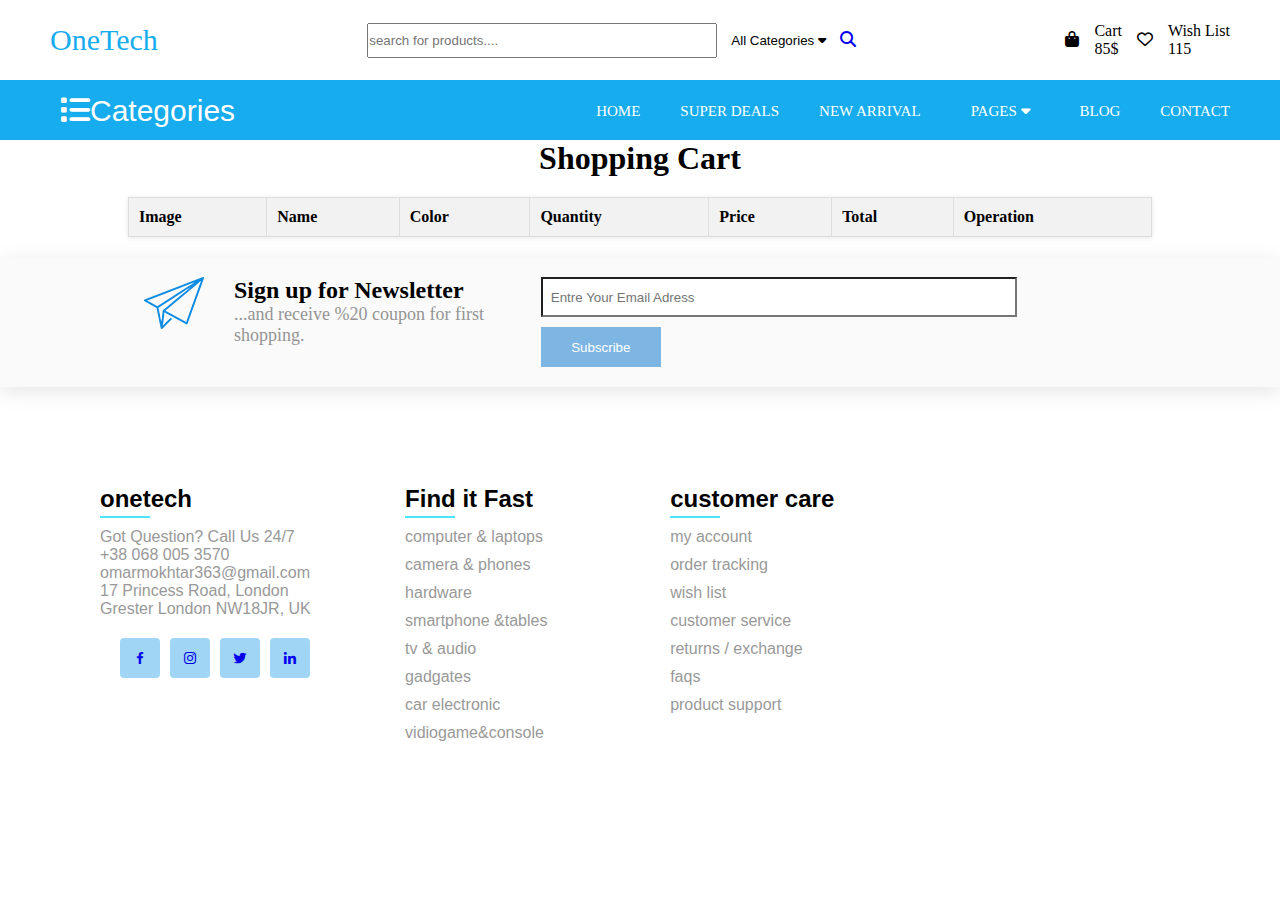
<file: cart.html>
<!DOCTYPE html>
<html lang="en">
<head>
    <meta charset="UTF-8">
    <meta name="viewport" content="width=device-width, initial-scale=1.0">
    <title>OneTech</title>
    <link rel="stylesheet" href="css/cart.css">
    <link rel="stylesheet" href="css/all.min.css">
    <link rel="stylesheet" href="https://cdnjs.cloudflare.com/ajax/libs/font-awesome/6.6.0/css/all.min.css">
    <link href='https://unpkg.com/boxicons@2.1.4/css/boxicons.min.css' rel='stylesheet'>
</head>
<body>
    
<header>
    <nav class="navbar-one container">
        <a href="#" class="logo">OneTech</a>
        <form >
            <input type="search" placeholder="search for products...." class="search">
            <div class="dropdown">
                <button class="dropbtn1"> All Categories <i class="fa-solid fa-caret-down"></i></button>
                <div class="dropdown-content">
                    <a href="#">Computers</a>
                    <a href="#">Laptops</a>
                    <a href="#">Cameras</a>
                    <a href="#">Hardware</a>
                    <a href="#">Smartphones</a>
                </div>
            </div>
            <a  href="#" class="search-icon" ><i class="fa-solid fa-magnifying-glass"></i></a>
        </form>
        <div class="cart-header">
        
            <div class="icon-cart">
                <i class="fa-solid fa-bag-shopping"></i>
              
            </div>
            <div class="total-price">
                <span class="count-item">Cart</span>
                <p class="price-cart-head">85$</p>
            </div>
            <div class="icon-cart">
                <i class="fa-regular fa-heart"></i>
               
                
            </div>
            <div class="total-price">
                <span class="count-item">Wish List</span>
                <p class="price-cart-head">115</p>
            </div>
        </div>
    </nav>
    <nav class="sec-navbar container ">
        <div class="dropdown left">
            <button class="dropbtn"> <i class="fa-solid fa-list"></i>Categories</button>
            <div class="dropdown-content">
                <a href="#">Computers & Laptops</a>
                <a href="#">Cameras & Phones</a>
                <a href="#">Hardware</a>
                <a href="#">Smartphones & Tablets</a>
                <a href="#">TV & Audio</a>
                <a href="#">Gadgets</a>
                <a href="#">Car Electronics</a>
                <a href="#">Video Games & Consoles</a>
            </div>
        </div>
        <div class="right">
            <ul>
                <li><a href="index.html">Home</a></li>
                <li><a href="#">Super Deals</a></li>
                <li> <a href="#">New Arrival</a></li>
                <li class="dropdown">
                    <a class="dropbtn" href="#">Pages <i class="fa-solid fa-caret-down"></i></a>
                    <div class="dropdown-content">
                        <a href="#">Shop</a>
                        <a href="#">Product</a>
                        <a href="blog.html">Blog</a>
                        <a href="#">Contact</a>
                        <a href="cart.html">Cart</a>
                    </div>
                </li>
                <li> <a href="blog.html">Blog </a></li>
                <li><a href="#"> Contact</a></li>
            </ul>
    </div>
    </nav>
</header>
<div class="container1">
    <h1>Shopping Cart</h1>
    <div class="content">
        <table class="table">
            <thead>
                <tr>
                    <th>Image</th>
                    <th>Name</th>
                    <th>Color</th>
                    <th>Quantity</th>
                    <th>Price</th>
                    <th>Total</th>
                    <th>Operation</th>
                </tr>
            </thead>
            <tbody id="product-table">
                <!-- <tr>
                    <td><img src="img/product/xfeatured_7.png.pagespeed.ic.TSCkRrtjRn.webp" class="product-image"></td>
                    <td>MacBook Air 13</td>
                    <td><span style="display: inline-block; width: 20px; height: 20px; background-color: #008CBA; border-radius: 50%;"></span></td>
                    <td>1</td>
                    <td>$2000</td>
                    <td>$2000</td>
                </tr> -->
            </tbody>
        </table>
    </div>
    <!-- <div class="btn-card">
        <button class="btn-btn-primary"onclick="addProduct()">Add cart</button>
    </div> -->
</div>


<section class="newsle" >
    <div class="all">
        <div class="left">
            <div class="icon-telegram">
          
            <img src="img/telegram.webp" >
        </div>
        <div class="newsle-left">
            <h2>Sign up for Newsletter</h2>
            <p>...and receive %20 coupon for first shopping.</p>
        </div>
        </div>
        <div class="right">
    <form>
        <div class="form-group">
            
            <input type="email" id="email" name="email" placeholder="Entre Your Email Adress" >
        </div>
        <button class="newsle-but" type="submit">Subscribe</button>
    </form>
        </div>
    </div>
    </section>
    <footer>
        <div class="footer-container">
            <div class="sec aboutus">
                <h2>onetech</h2>
            <p> Got Question? Call Us 24/7</p>
               <p> <span>+38 068 005 3570</span><p>
            <p> omarmokhtar363@gmail.com</p>
     <p> 17 Princess Road, London Grester London NW18JR, UK
            </p>
                <ul class="sci">
                    <li><a href="#"><i class="bx bxl-facebook"></i></a></li>
                    <li><a href="#"><i class="bx bxl-instagram"></i></a></li>
                    <li><a href="#"><i class="bx bxl-twitter"></i></a></li>
                    <li><a href="#"><i class="bx bxl-linkedin"></i></a></li>
                </ul>
            </div>
            <div class="sec quicklinks">
                <h2>Find it Fast</h2>
                <ul>
                    <li><a href="#"><a href=http://127.0.0.1:5501/welcome.html>computer & laptops</a></a></li>
                    <li><a href="#"><a href="http://127.0.0.1:5501/aboutus%20.html">camera & phones</a></a></li>
                    
                    <li><a href="#"><a href=http://127.0.0.1:5501/welcome.html>hardware</a></a></li>
                    
                    <li><a href="#"><a href=http://127.0.0.1:5501/welcome.html>smartphone &tables</a></a></li>
                    
                    <li><a href="#"><a href=http://127.0.0.1:5501/welcome.html>tv & audio</a></a></li>
                    
                    <li><a href="#"><a href=http://127.0.0.1:5501/welcome.html>gadgates </a></a></li>
                    
                    <li><a href="#"><a href=http://127.0.0.1:5501/welcome.html>car electronic</a></a></li>
                    
                 <li><a href="#">vidiogame&console</a></li> 
                </ul>
            </div>
            <div class="sec quicklinks">
            <h2>customer care</h2>
            <ul>
                <li><a href="#"><a href=http://127.0.0.1:5501/welcome.html>my account</a></a></li>
                <li><a href="#"><a href="http://127.0.0.1:5501/aboutus%20.html">order tracking</a></a></li>
                
                <li><a href="#"><a href=http://127.0.0.1:5501/welcome.html>wish list</a></a></li>
                
                <li><a href="#"><a href=http://127.0.0.1:5501/welcome.html>customer service</a></a></li>
                
                <li><a href="#"><a href=http://127.0.0.1:5501/welcome.html>returns / exchange</a></a></li>
                
                <li><a href="#"><a href=http://127.0.0.1:5501/welcome.html>faqs</a></a></li>
                
                <li><a href="#"><a href=http://127.0.0.1:5501/welcome.html>product support</a></a></li>
            </ul>
            </div>
    
    </footer>
    <script src="js/cart.js"></script>
</body>
</html>
</file>
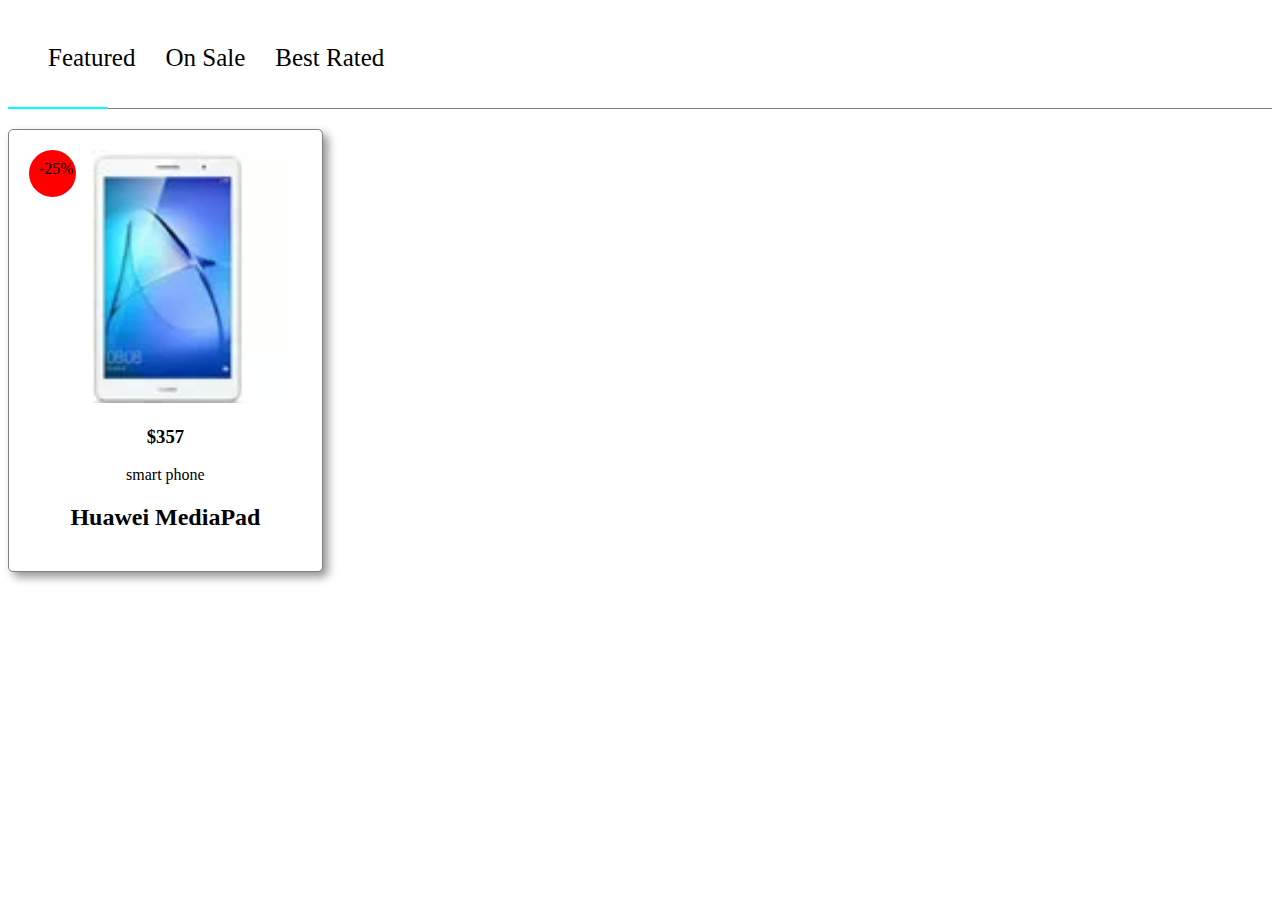
<file: prodict.html>
<!DOCTYPE html>
<html lang="en">
<head>
    <meta charset="UTF-8">
    <meta name="viewport" content="width=device-width, initial-scale=1.0">
    <title>Document</title>
    <link rel="stylesheet" href="css/prodict.css">
    <link rel="stylesheet" href="css/all.min.css">
    <link rel="stylesheet" href="https://cdnjs.cloudflare.com/ajax/libs/font-awesome/6.6.0/css/all.min.css">
</head>
<body>
    <section class="slide slide-sale">
        <div class="container">
            <div class="sale-sec">
                <div class="top-slide">
                    <ul>
                        <li> <a href="">Featured </a></li>
                        <li> <a href="">On Sale </a></li>
                        <li> <a href="">Best Rated</a></li>
                    </ul>
                </div>
                <div class="products">
                    <div class="product">
                        <span class="sale-present">-25%</span>
                        <div class="img-product">
                            <img src="img/recently-viewed/xview_4.jpg.pagespeed.ic.gcfPB3V9Wh.webp">
                            <img class="img-hover" src="img/recently-viewed/xview_4.jpg.pagespeed.ic.gcfPB3V9Wh.webp">
                        </div>
                       <div class="product-info">
                        <h3>$357</h3>
                        <p>smart phone</p>
                        <h2>Huawei MediaPad</h2>
                       </div>
                    </div>
                </div>
            </div>
        </div>

    </section>
</body>
</html>
</file>
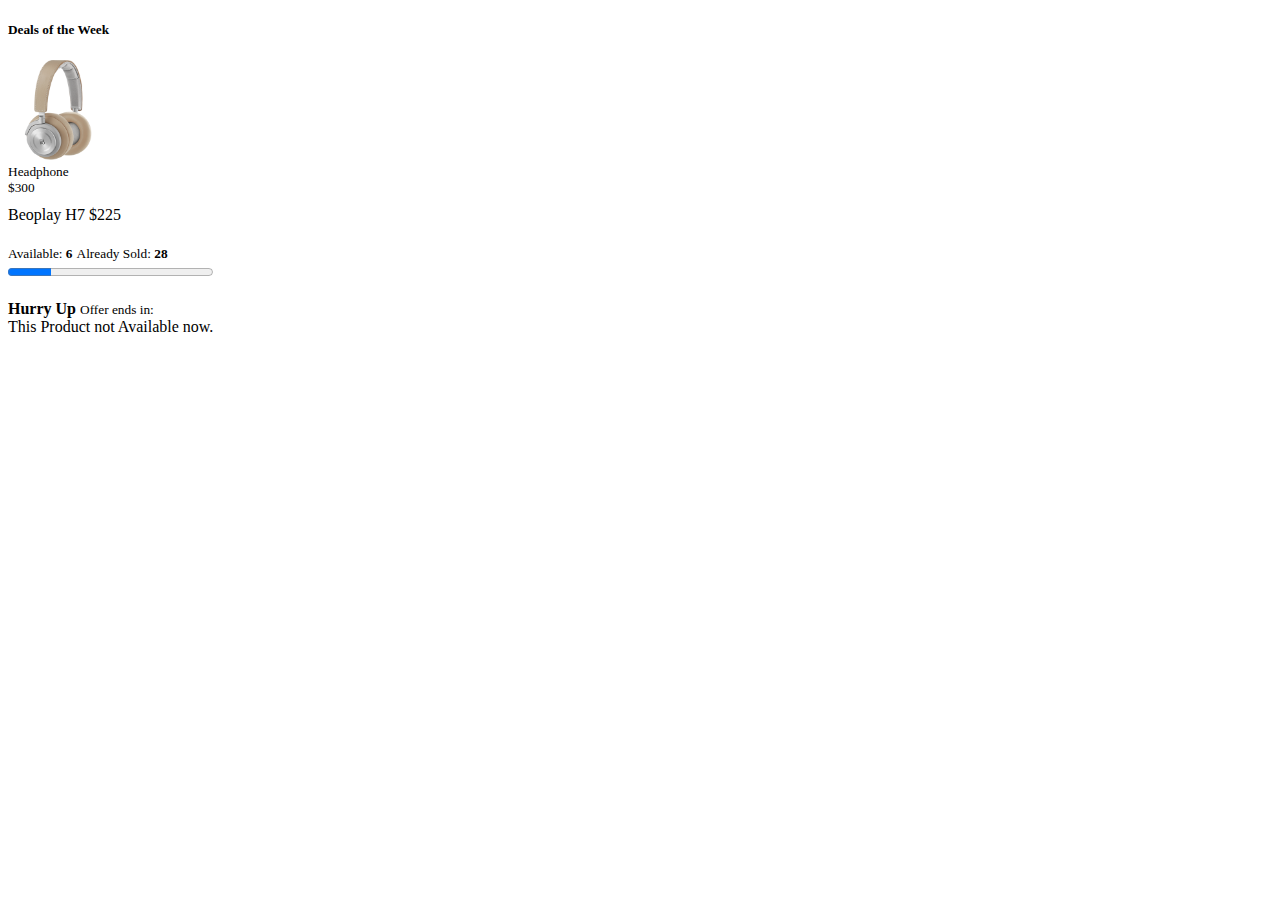
<file: superdel.html>
<!DOCTYPE html>
<html lang="en">
<head>
    <meta charset="UTF-8">
    <meta name="viewport" content="width=device-width, initial-scale=1.0">
    <title>SuperDeals</title>
    <link rel="stylesheet" href="css/superdel.css">
    <link rel="stylesheet" href="css/all.min.css">
</head>
<body>


    <section id="deals_featured">
        <div class="container">
            
                    <div class="deal-item">
                        <h5>Deals of the Week</h5>
                        <div class="deal-content">
                            <div class="deal">
                                <div class="image">
                                    <img src="img/deals-featured/xdeals.png.pagespeed.ic.nmhfwwkKMA.webp" alt="">
                                </div>
                                <div class="details">
                                    <small>Headphone</small>
                                    <small>$300</small>
                                </div>
                                <div class="price">
                                    <span>Beoplay H7</span>
                                    <span class="discounted-price">$225</span>
                                </div>
                                <div class="availability">
                                    <div class="stats">
                                        <small>Available: <strong>6</strong></small>
                                        <small>Already Sold: <strong>28</strong></small>
                                    </div>
                                    <div class="progress-bar">
                                        <div class="progress" style="width: 25%;"></div>
                                        <progress value="6" max="28"></progress>
                                    </div>
                                </div>
                                <div class="countdown">
                                    <div class="countdown-text">
                                        <strong>Hurry Up</strong>
                                        <small>Offer ends in:</small>
                                    </div>
                                   
                                    <div id="countDownEnd" class="countdown-end">This Product not Available now.</div>
                                </div>
                            </div>
                        </div>
                   
            </div>
        </div>
    </section>
    
</body>
</html>
</file>
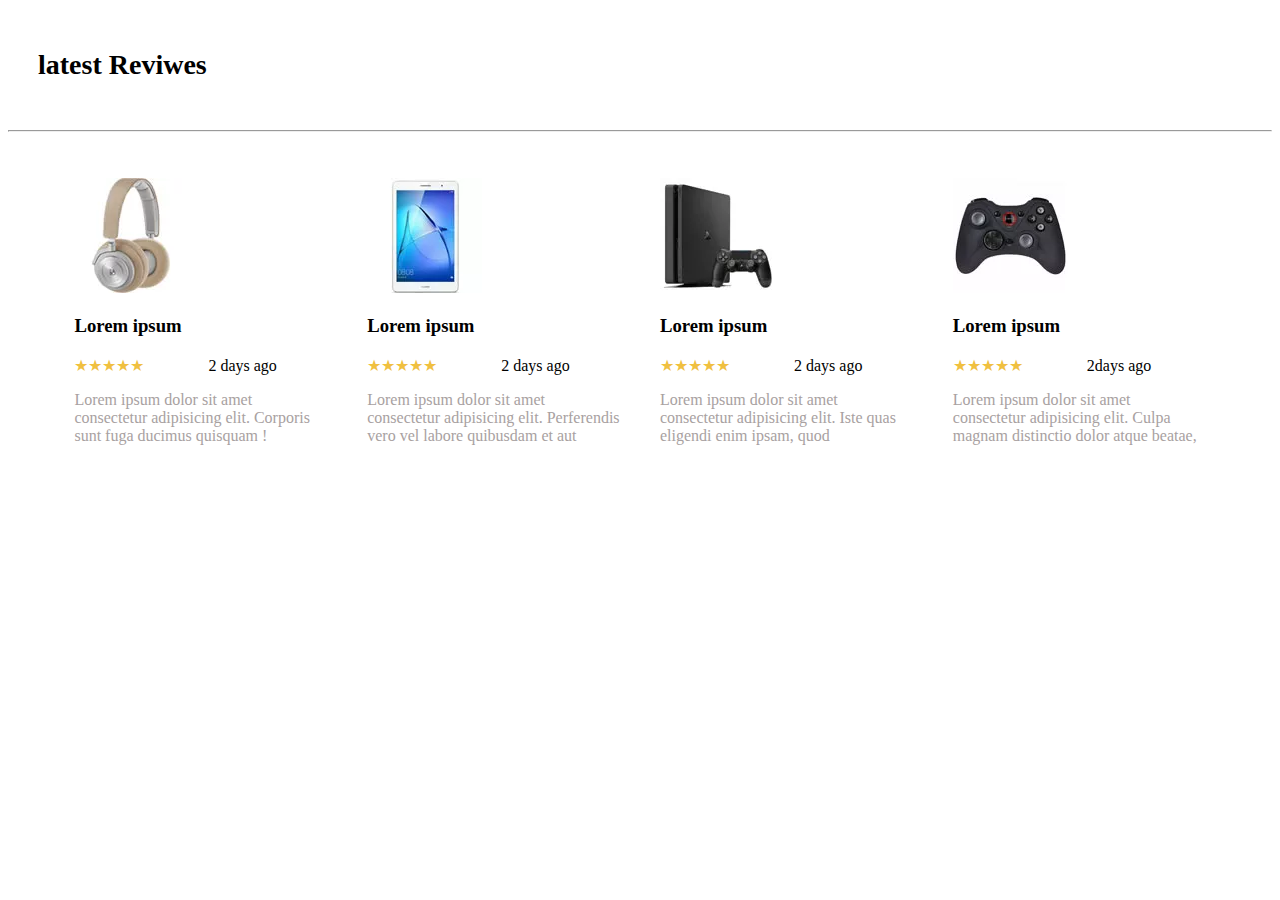
<file: try.html>
<!DOCTYPE html>
<html lang="en">
<head>
    <meta charset="UTF-8">
    <meta name="viewport" content="width=device-width, initial-scale=1.0">
    <title>Document</title>
    <link rel="stylesheet" href="css/try1.css">
    <link rel="stylesheet" href="css/all.min.css">
</head>
<body>
    <section class="latest-container">
        <h1> latest Reviwes</h1>
        <hr>
        <br>
    <div class="latest-cont">
   <div class="latest">
    <img src="img/recently-viewed/xview_1.jpg.pagespeed.ic.c7PizLSOMV.webp">
    <div class="latest-view">
        <h3>Lorem ipsum </h3>
        <div class="rating-best-sel">★★★★★
            <span>2 days ago</span>
        </div>
        <p>Lorem ipsum dolor sit amet consectetur adipisicing elit. Corporis sunt fuga ducimus quisquam ! </p>
    </div>
   </div>
   <div class="latest">
    <img src="img/recently-viewed/xview_4.jpg.pagespeed.ic.gcfPB3V9Wh.webp">
    <div class="latest-view">
        <h3>Lorem ipsum </h3>
        <div class="rating-best-sel">★★★★★
            <span>2 days ago</span>
        </div>
        <p>Lorem ipsum dolor sit amet consectetur adipisicing elit. Perferendis vero vel labore quibusdam et aut </p>
    </div>
   </div>
   <div class="latest">
    <img src="img/recently-viewed/xview_5.jpg.pagespeed.ic.LXZD3f2D0h.webp">
    <div class="latest-view">
        <h3>Lorem ipsum </h3>
        <div class="rating-best-sel">★★★★★
            <span>2 days ago</span>
        </div>
        <p>Lorem ipsum dolor sit amet consectetur adipisicing elit. Iste quas eligendi enim ipsam, quod </p>
    </div>
   </div>
   <div class="latest">
    <img src="img/recently-viewed/xview_6.jpg.pagespeed.ic.A0_NjsZwto.webp">
    <div class="latest-view">
        <h3>Lorem ipsum </h3>
        <div class="rating-best-sel">★★★★★
            <span>2days ago</span>
        </div>
        <p>Lorem ipsum dolor sit amet consectetur adipisicing elit. Culpa magnam distinctio dolor atque beatae, </p>
    </div>
   </div>
   </div>
   </section>
</body>
</html>
</file>
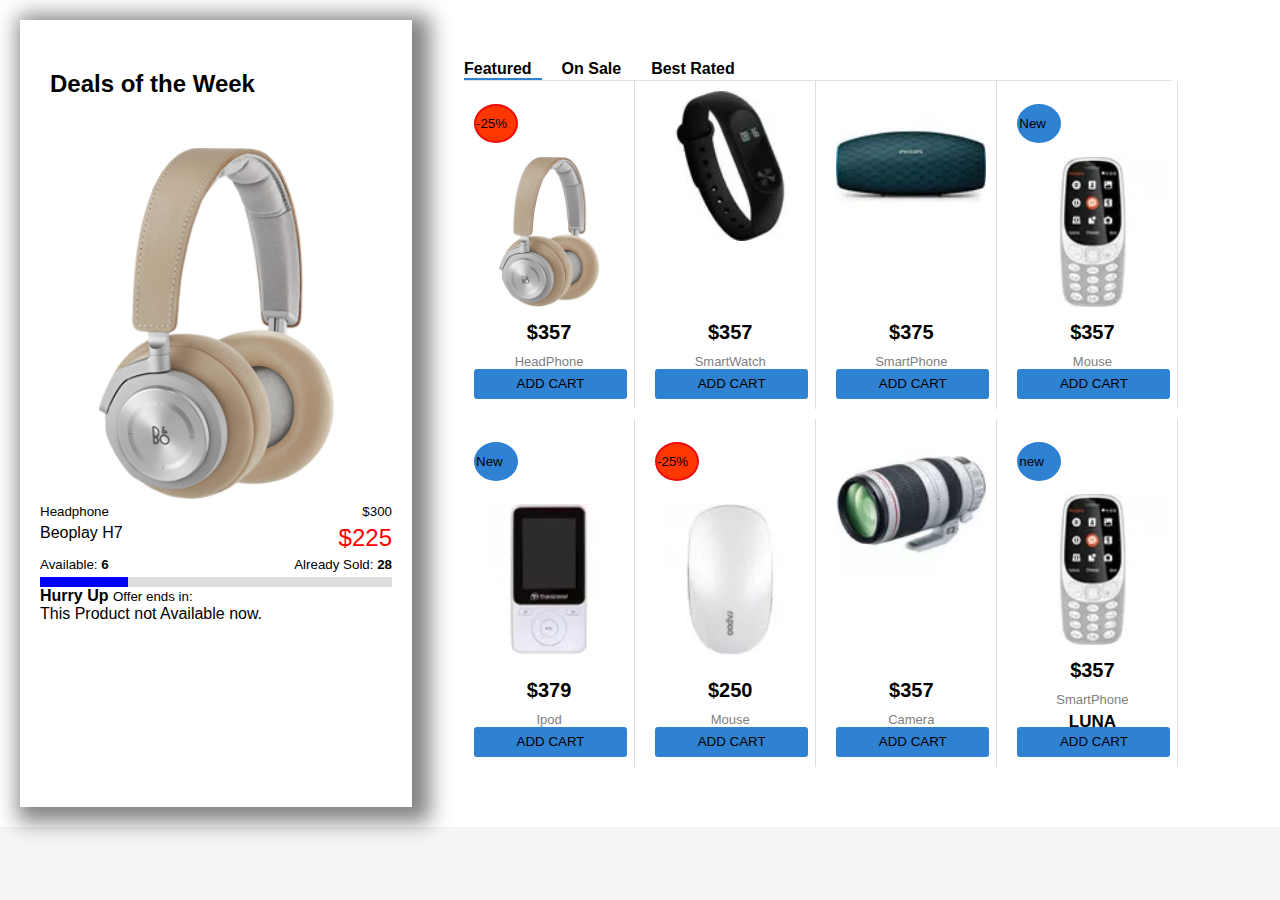
<file: try1.html>
<!DOCTYPE html>
<html lang="en">
<head>
    <meta charset="UTF-8">
    <meta name="viewport" content="width=device-width, initial-scale=1.0">
    <title>Deals of the Week</title>
    <link rel="stylesheet" href="css/try.css">
    <link rel="stylesheet" href="css/all.min.css">
</head>
<body>
   
<section class="deals-of-week">
    <div class="all-deels">
        <div class="left-deals">
            <div class="deal-item">
                <h5>Deals of the Week</h5>
                <div class="deal-content">
                    <div class="deal">
                        <div class="image-deel">
                            <img src="img/deals-featured/xdeals.png.pagespeed.ic.nmhfwwkKMA.webp" alt="">
                        </div>
                        <div class="details">
                            <div class="line-deel">
                                <small class="left-deel">Headphone</small>
                                <small class="right-deel">$300</small>
                            </div>
                            <div class="line-deel">
                                <span class="left-deel">Beoplay H7</span>
                                <span class="right-deel discounted-price">$225</span>
                            </div>
                        </div>
                        <div class="availability-deel">
                            <div class="stats-deel">
                                <small>Available: <strong>6</strong></small>
                                <small>Already Sold: <strong>28</strong></small>
                            </div>
                            <div class="progress-bar">
                                <div class="progress" style="width: 25%;"></div>
                            </div>
                        </div>
                        <div class="countdown-deel">
                            <div class="countdown-text-deel">
                                <strong>Hurry Up</strong>
                                <small>Offer ends in:</small>
                            </div>
                            <div id="countDownEnd" class="countdown-end">This Product not Available now.</div>
                        </div>
                    </div>
                </div>
            </div>
        </div>
        <div class="right-deals">
            <div class="top-slide">
                <ul>
                    <li class="active"><a href="#">Featured</a></li>
                    <li><a href="#">On Sale</a></li>
                    <li><a href="#">Best Rated</a></li>
                </ul>
            </div>
            <div class="deals-products">
                <div class="deal-product">
                    <p class="sale-present">-25%</p>
                    <div class="img-product">
                        <img src="img/deals-featured/xdeals.png.pagespeed.ic.nmhfwwkKMA.webp">
                    </div>
                    <div class="product-info-deal">
                        <h3>$357</h3>
                        <p>HeadPhone</p>
                        <h2>Nomi Black White</h2>

                    </div>
                    <button class="deel-btn">ADD CART</button>
                </div>
                <div class="deal-product">
                    <div class="img-product">
                        <img src="img/new-arrivals/xnew_3.jpg.pagespeed.ic.5huJuP7Vcc.webp">
                    </div>
                    <div class="product-info-deal">
                        <h3>$357</h3>
                        <p>SmartWatch</p>
                        <h2>Xiaomi Band 2...</h2>
                    </div>
                    <button class="deel-btn">ADD CART</button>
                </div>
                <div class="deal-product">
                    <div class="img-product">
                        <img src="img/new-arrivals/xnew_5.jpg.pagespeed.ic.o6B80wnRBW.webp">
                    </div>
                    <div class="product-info-deal">
                        <h3>$375</h3>
                        <p>SmartPhone</p>
                        <h2>Philips BT6900A</h2>
                    </div>
                    <button class="deel-btn">ADD CART</button>
                </div>
                <div class="deal-product">
                    <p class="sale-present-text">New</p>
                    <div class="img-product">
                        <img src="img/new-arrivals/xnew_6.jpg.pagespeed.ic.K3dGMH41m4.webp">
                    </div>
                    <div class="product-info-deal">
                        <h3>$357</h3>
                        <p>Mouse</p>
                        <h2>Rapoo 7100P Gray</h2>
                    </div>
                    <button class="deel-btn">ADD CART</button>
                </div>
                <div class="deal-product">
                    <p class="sale-present-text">New</p>
                    <div class="img-product">
                        <img src="img/new-arrivals/xnew_2.jpg.pagespeed.ic.HKQA4qV2Mn.webp">
                    </div>
                    <div class="product-info-deal">
                        <h3>$379</h3>
                        <p>Ipod</p>
                        <h2>Transcend T.Sonic</h2>
                    </div>
                    <button class="deel-btn">ADD CART</button>
                </div>
                <div class="deal-product">
                    <p class="sale-present">-25%</p>
                    <div class="img-product">
                        <img src="img/new-arrivals/xnew_4.jpg.pagespeed.ic.YvShdYiv_G.webp">
                    </div>
                    <div class="product-info-deal">
                        <h3>$250</h3>
                        <p>Mouse</p>
                        <h2>Rapoo T8 White</h2>
                    </div>
                    <button class="deel-btn">ADD CART</button>
                </div>
                <div class="deal-product">
                    <div class="img-product">
                        <img src="img/new-arrivals/xnew_8.jpg.pagespeed.ic.lAcp8-nlW0.webp">
                    </div>
                    <div class="product-info-deal">
                        <h3>$357</h3>
                        <p>Camera</p>
                        <h2>Canno EF</h2>
                    </div>
                    <button class="deel-btn">ADD CART</button>
                </div>
                <div class="deal-product">
                    <p class="sale-present-text">new</p>
                    <div class="img-product">
                        <img src="img/new-arrivals/xnew_6.jpg.pagespeed.ic.K3dGMH41m4.webp">
                    </div>
                    <div class="product-info-deal">
                        <h3>$357</h3>
                        <p>SmartPhone</p>
                        <h2>LUNA SmartPhone</h2>
                    </div>
                    <button class="deel-btn">ADD CART</button>
                </div>
            </div>
        </div>
    </div>
</section>

</body>
</html>
</file>
<file: css/style.css>
*{
    padding: 0;
    margin: 0;
    box-sizing: border-box;
}
body{
    height: 100vh;
    width: 100%;
  
}

.container{
width: 100%;
    margin: auto;
}
nav{
padding: 0 50px;
width: 100%;
}

.navbar-one{
    display: flex;
    justify-content: space-between;
    align-items: center;
    background-color: white;
    color: rgb(0, 0, 0);
    height: 80px;
    cursor: pointer;
    position: relative;
    z-index: 1;
}
.navbar-one .logo{
    font-size: 30px;
    text-decoration: none ;
    color: rgb(22, 172, 237);
}
.navbar-one .search{
    width: 350px;
    height: 35px;
}
.cart-header{
    display: flex;
    gap: 15px;
    align-items: center;
    justify-content: center;
}
.total-price{
   

align-items: center;
}
.icon-cart {
    position: relative;
    display: inline-block;
}

.cart-count {
    position: absolute;
    top: -10px;
    right: -10px;
    background-color: #fd5e42; 
    color: white;
    border-radius: 50%;
    padding: 5px;
    font-size: 12px;
    min-width: 20px;
    text-align: center;
}

.sec-navbar{
    border-top: 1px solid rgb(22, 172, 237);
    background-color:rgb(22, 172, 237) ;
    height: 60px;
    top: 0;
    z-index: 2;
    display: flex;
    justify-content: space-between;
    align-items: center;
}
.sec-navbar .left{
   
}
.dropbtn{
    font-size: 30px;
    color: white ;
}
.sec-navbar .right{
    display: flex;
    justify-content: flex-end;
    align-items: center;
}
.sec-navbar .right ul{
    display: inline-flex;
    list-style: none;
    gap: 40px;
    margin-left: auto;
    align-items: center;
}
.sec-navbar .right i.fa-bars{ display: none;}
@media screen and (max-width: 992px) {

    .sec-navbar .right ul{display: none;}
    .sec-navbar .right i.fa-bars{ display: block;}

}
.sec-navbar .right ul li a{
text-decoration: none;
text-transform: uppercase;
font-weight: 500;
font-size: 15px;
color: white;
}
.sec-navbar .right ul li{
    position: relative;
    padding: 20px 0;
}
.dropdown {
    position: relative;
    display: inline-block;
    z-index: 99;
}
.dropbtn1 {
    background-color: rgb(255, 255, 255) ; 
   border: none;
   cursor: pointer;
   padding: 10px;
   z-index: 99;
}


.dropbtn {
     background-color: rgb(22, 172, 237) ; 
    border: none;
    cursor: pointer;
    padding: 10px;
   
}

.dropdown-content {
    display: none;
    position: absolute;
     background-color: rgb(229, 232, 234) ;
    box-shadow: 0px 8px 16px 0px rgba(0,0,0,0.2);
    z-index: 99;
}

.dropdown-content a {
    color: black;
    padding: 12px 16px;
    text-decoration: none;
    display: block;
}

.dropdown:hover .dropdown-content {
    display: block; 
} 

.section{
    height: 150vh;
}
@media  (max-width:1500px) {
    .container{
        width: 100%;}
}



.land {
    background: url(../img/xbanner_background.jpg.pagespeed.ic.8q2TqSthd0.webp)center center/cover no-repeat;
    display: flex;
    justify-content: space-evenly;
    align-items: center;
    height: 100vh;
}
.land img{
    width: 30%;
    height: fit-content;
}

.containee {
    margin-right: 78px;
}

h2 {
    font-size: 20px;
}

.price-land {
    margin-top: 30px;
    margin-bottom: 5px;
    font-weight: bold;
    font-size: 25px;
}

.containee p {
    font-size: 15px;
    font-weight: bold;
}

.btn-land {
    border: none;
    padding: 10px 20px;
    margin-top: 15px;
    background-color: rgb(10 162 214);
    border-radius: 4px;
    color: white;
}
.box-del{
    display: flex;
    margin-top: 20px;
    flex-wrap: wrap;
    justify-content: center;
    align-items: center;
}

.box{
    padding: 20px;
    float: left;
    width: 20%;
    margin: 20px 35px;
    box-sizing: border-box;
    display: flex;
    box-shadow: rgba(0, 0, 0, 0.24) 0px 3px 8px;
    }
    
.img-box {
  color: rgb(22, 172, 237);
  padding: 5px 10px;

}
.info-box{
    display: table;
    width: 100%;
 }
 @media (max-width: 768px) {
    .box {
        width: 45%; 
        margin: 20px 5%; 
    }
}


@media (max-width: 480px) {
    .box {
        width: 90%; 
        margin: 10px auto; 
    }
}
 /*Strat deels of week*/

 .deals-of-week {
    display: flex;
    padding: 20px;
    background-color: #fff;
}

.all-deels {
    display: flex;
    width: 100%;
}
.left-deals{
    width: 30%;
    padding: 10px;
    box-shadow: 8px -2px 17px 10px rgba(0,0,0,0.49);
    -webkit-box-shadow: 8px -2px 17px 10px rgba(0,0,0,0.49);
    -moz-box-shadow: 8px -2px 17px 10px rgba(0,0,0,0.49);
}
.right-deals{
    width: 60%;
    padding: 10px;
    margin: 30px auto;
}

.deal-item h5 {
    font-size: 24px;
    margin: 20px auto;
    padding: 20px;
}

.deal-content {
    padding: 10px;
    background-color: #fff;
}

.image-deel img {
    width: 100%;
}

.details .line-deel {
    display: flex;
    justify-content: space-between;
    margin-bottom: 5px;
}

.details .left-deel {
    text-align: left;
}

.details .right-deel {
    text-align: right;
}

.discounted-price {
    color: red;
    font-size: 24px;
}

.availability-deel .stats-deel {
    display: flex;
    justify-content: space-between;
}

.progress-bar {
    background-color: #ddd;
    height: 10px;
    width: 100%;
    margin-top: 5px;
    position: relative;
}

.progress {
    background-color: blue;
    height: 10px;
    position: absolute;
}
.top-slide{
    border-bottom: 1px rgb(229,225,225) solid ;
    width: 95%;
    display: flex;
    justify-content: space-between;
    align-items: center;
}
.top-slide ul {
    display: flex;
    list-style: none;
    padding: 0;
    margin: 0;
}

.top-slide ul li {
    margin-right: 20px;
}

.top-slide ul li a {
    text-decoration: none;
    color: black;
    font-weight: bold;
    margin-right: 10px;
}

.top-slide ul li.active a {
    border-bottom: 2px solid rgb(47,129,210);
    padding-bottom: 21px;
}

.deals-products {
    display: flex;
    flex-wrap: wrap;
    gap: 10px;
}
 .sale-present{
    width: 40px;
    height: 35px;
    border-radius: 50%;
    object-fit: cover;
    object-position: center;
     border: 2px solid  rgb(240, 10, 10);
    background-color: rgb(255, 55, 0);
    font-size: smaller;
    align-content: center;
}
 .sale-present-text{
    width: 40px;
    height: 35px;
    border-radius: 50%;
    object-fit: cover;
    object-position: center;
     border: 2px solid  rgb(47, 129, 210);
    background-color: rgb(47, 129, 210);
    font-size: smaller;
    align-content: center;
}

.deal-product {
    width: 23%;
    border-right: #ddd 1px solid;
    padding: 10px;
    background-color: #fff;
    position: relative;
    box-sizing: border-box;
    display: flex;
    flex-direction: column;
    justify-content: space-between;
}

.img-product img {
    width: 100%;
}

.product-info-deal h3 {
    font-size: 20px;
    margin: 10px 0;
    text-align: center;
}
.product-info-deal p{
    color: gray !important;
    font-size: 13px;
}
.product-info-deal h2{
    font-size: 17px;
}
.product-info-deal p, .product-info-deal h2 {
    margin: 5px 0;
    text-align: center;
}

.deel-btn{
    width: 90%;
    height: 30px;
    background-color: rgb(47,129,210);
    border: 0;
    border-radius: 3px;
    position: absolute;
    bottom: 10px;
}
.product-info-deal h2{
    font-style: italic;
    font-weight: 20px;
    padding-bottom: 25px;
}
@media (max-width: 1024px) {
    .left-deals, .right-deals {
        max-width: 100%;
    }

    .deal-product {
        width: calc(50% - 10px);
    }
}

@media (max-width: 768px) {
    .top-slide ul li a {
        padding-bottom: 15px;
    }

    .deal-product {
        width: calc(50% - 10px);
    }
}

@media (max-width: 480px) {
    .left-deals, .right-deals {
        max-width: 100%;
    }

    .deal-product {
        width: calc(100% - 20px);
        margin-bottom: 10px;
    }

    .deel-btn {
        width: 100%;
        left: 0;
    }
}

 /*End*/
 /*strat banner*/

 .banner1 {
    width: 100%;
    height: 500px;
    position: relative;
    display: flex;
    align-items: center;
    background-color: white;
}
.background-image-ban {
    position: absolute;
    width: 100%;
    height: 100%;
    background: url('../img/xbanner_2_background.jpg.pagespeed.ic.4E_HslFvB8.webp') left center no-repeat;
    background-size: auto 100%;
}
.foreground-image-ban {
    position: absolute;
    right: 0;
    height: 100%;
}
.content-ban {
    position: relative;
    z-index: 1;
    margin-left: 20px;
    color: black;
}
.title-ban {
    font-size: 36px;
    font-weight: bold;
}
.description-ban {
    margin-top: 10px;
    font-size: 16px;
    color: #666;
}
.stars-ban {
    margin-top: 10px;
    color: gold;
}
@media (max-width: 1024px) {
    .content-ban {
        max-width: 60%;
    }

    .title-ban {
        font-size: 32px;
    }

    .description-ban {
        font-size: 14px;
    }

    .foreground-image-ban {
        max-height: 80%;
    }
}

@media (max-width: 768px) {
    .banner1 {
        height: 400px;
        padding: 0 10px;
    }

    .title-ban {
        font-size: 28px;
    }

    .description-ban {
        font-size: 14px;
    }

    .foreground-image-ban {
        max-height: 70%;
    }
}

@media (max-width: 480px) {
    .banner1 {
        flex-direction: column;
        justify-content: center;
        height: auto;
        padding: 20px;
        text-align: center;
    }

    .background-image-ban {
        display: none;
    }

    .foreground-image-ban {
        position: relative;
        width: 100%;
        max-height: 200px;
    }

    .content-ban {
        max-width: 100%;
    }

    .title-ban {
        font-size: 24px;
    }

    .description-ban {
        font-size: 14px;
    }
}

 /*end*/
 /*strat arrival*/
 .new-arrival {
    margin-top: 39px;
}

.itemes-arrival{
    position: relative;
    margin-bottom: 20px;
    padding: 20px 0;
    display: flex ;
    
    /* border-bottom: 1px solid grey; */
}
.item-arrival{
    display: flex;

    justify-content:space-between;
    align-items: center;
}
.item-arrival ul{
list-style: none ;
display:flex ;
gap: 30px;
}
.item-arrival ul li {
    text-decoration: none;
    font-size: 25px;
}
.item-arrival ul li a {
    text-decoration: none;
   color: black;
}

.both .item-arrival {
    padding: 45px 25px;
    display: flex;
    justify-content: space-around;
    justify-items: center;
}

.item-arrival ul li {
    margin: 38px 20px 0 0;
    font-size: 25px;
    font-weight: bold;
}

.itemes-arrival h2 {
    margin-top: 25px;
    font-size: 40px;
}

.itemes-arrival {
    display: flex;
    justify-content: space-around;
    justify-items: center;
    margin-top: 4px;
}

.news-arrival {
    display: flex;
    padding-left: 40px;
}

.smart-arrival {
    padding: 40px 50px;
    box-shadow: 1px 0px 0px 0px #808080a1;
    margin: 25px;
}

.smart-arrival .info-arrival {
    text-align: center;
    margin-top: 25px;
}

.smart-arrival .info-arrival span {
    font-size: 15px;
    color: rgba(0, 0, 0, 0.418);
}

.smart-arrival,
.smarts-arrival .info-arrival p,
h4 {
    color: black;
    font-size: 15px;
    font-weight: bold;
}

.smart-arrival .sale-arriavl {
    background-color: rgb(10 162 214);
    color: white;
    width: 30px;
    height: 30px;
    border-radius: 50%;
    margin: 5px -42px;
    padding: 6px 0px 0px 1px;
}

.smarts-arrival {
    margin-top: 50%;
   
}

.smart-arrival img {
    width: 80px;
    height: 80px;
    margin-left: 20px;
}

.infos-arrival {
    display: flex;
    justify-items: center;
    justify-content: space-between;
    margin-top: 25px;
    font-weight: bold;
}

.infos-arrival span {
    font-size: 15px;
    color: rgba(0, 0, 0, 0.418);
}

.infos-arrival p {
    color: rgba(0, 0, 0, 0.611);
    margin-top: 27px;
}


 .sales-arrival {
    background-color: rgb(10 162 214);
    color: white;
    width: 30px;
    height: 30px;
    border-radius: 50%;
    margin: 60px 0px -25px -10px;
    padding: 4px 0px 0px 1px;
}

.smarts-arrival img {
    height: 290px;
    width: 370px;
}

.but-arrival{
    width: 100px;
    height: 30px;
    background-color: #09c;
    border: 0;
    border-radius: 3px;
}

.categories {
    display: flex;
    justify-content: space-between;
    justify-items: center;
}

.cat-left {
    padding: 0 20px;
    margin: 0 20px;
}

.cat-left button {
    background-color: rgb(10 162 214);
    padding: 9px;
    color: white;
    border-radius: 3px;
    margin-top: 8px;
    border: 0;
}

.cat-right {
    display: flex;
}

.cat-right .device {
    padding: 0 20px;
    margin: 0 20px;
}

.cat-right img {
    width: 32px;
    height: 44px;
    margin-left: 20px;
}

.cat-right .info {
    text-align: center;
    color: rgba(0, 0, 0, 0.685);
}


/*best saller*/
.top-slide h2{
margin-left: 30px;
}
.top-slide ul li.active1 a {
    border-bottom: 2px solid rgb(47,129,210);
    padding-bottom: 28px;
}
.best-seller{
    background-color: #eff6fa;
    width: 100%;
}

.hot-best-seller {
    display: flex;
    flex-wrap: wrap;
    gap: 20px;
    padding: 20px;
}
.product-card-best{
    border: 1px solid #ccc;
    border-radius: 8px;
    width: calc(30.333% - 20px);
    box-shadow: 0 0 10px rgba(0, 0, 0, 0.1);
    padding: 10px;
    position: relative;
    text-align: center;
    margin: 10px;
}
.product-card-best img {
    max-width: 100%;
    height: auto;
    border-radius: 8px;
}

.product-card-best .title-best-sel {
    font-size: 16px;
    margin: 10px 0;
}
.product-card-best .price-best-sel {
    color: red;
    font-size: 18px;
}
.product-card-best .original-price-best {
    text-decoration: line-through;
    color: #999;
    font-size: 14px;
}
.product-card-best .rating-best-sel {
    color: #f0c040;
    margin: 5px 0;
}
.product-card-best .heart {
    position: absolute;
    top: 10px;
    right: 10px;
    color: red;
    font-size: 20px;
}
@media (max-width: 1024px) {
    .product-card-best {
        width: calc(45% - 20px);
    }
}

@media (max-width: 768px) {
    .product-card-best {
        width: calc(100% - 20px);
        margin-left: 0;
    }
}

@media (max-width: 480px) {
    .product-card-best {
        padding: 10px;
    }

    .product-card-best img {
        height: auto;
    }
}
/*trend 2018-2021*/

.trends-2021-2018 {
    width: 100%;
    margin: 20px auto;
    background-color: white;
}
.trends-2021-2018 h2{
    margin-left: 35px;
}
.section-2018 {
    background-color: white;
    border-radius: 8px;
    box-shadow: 0 2px 4px rgba(0, 0, 0, 0.1);
    padding: 20px;
    margin-bottom: 20px;
}
.section-2021 {
    background-color: white;
    border-radius: 8px;
    box-shadow: 0 2px 4px rgba(0, 0, 0, 0.1);
    padding: 20px;
    margin-bottom: 20px;
    background: rgb(164 210 237 /42%);
}
.section-2021 h2 {
    margin-top: 0;
    border-bottom: #c6c2c2dc 1px solid;
    width: 95%;
}
.trends-2018, .trends-2021 {
    display: flex;
    flex-wrap: wrap;
    gap: 20px;
}
.section-2018 .trend-card{
    margin-left: 30px;
}
.section-2021 .trend-card{
    margin-left: 33px;
}
.trend-card {
    background-color: #fff;
    border: 1px solid #ddd;
    border-radius: 8px;
    padding: 15px;
    box-shadow: rgba(99, 99, 99, 0.2) 0px 2px 8px 0px;
   
}
.trends-2018 .trend-card {
    display: flex;
    align-items: center;
    width: calc(30.333% - 20px);
    text-align: left;
    justify-content: space-between;
}
.trends-2018 .trend-card img {
    max-width: 40%;
    height: auto;
    border-radius: 4px;
    margin-right: 15px;
}
.trends-2018 .trend-card p {
    flex: 1;
}
.trends-2021 .trend-card {
    width: calc(17% - 20px);
    position: relative;
}
.trends-2021 .trend-card img {
    max-width: 100%;
    height: 130px;
    border-radius: 4px;
    margin-bottom: 10px;
    
}
.trends-2021 .trend-card p{
    font-size: 14px;
    color: gray !important;
    text-align: left !important;
}
.trends-2021 .trend-card span{
text-align: left !important;
   
}
.trends-2021 .new-badge {
    position: absolute;
    top: 10px;
    left: 10px;
    background-color: #00bfff;
    color: white;
    padding: 5px 10px;
    border-radius: 12px;
}
.trends-2021 .trend-card p {
    margin: 0;
}
.pr-trand{
    padding-left: 80px;
}

@media (max-width: 1024px) {
    .trends-2018 .trend-card, .trends-2021 .trend-card {
        width: calc(45% - 20px);
    }
}

@media (max-width: 768px) {
    .trends-2018 .trend-card, .trends-2021 .trend-card {
        width: calc(100% - 20px);
        margin-left: 0;
    }
}

@media (max-width: 480px) {
    .section-2018 .trend-card, .section-2021 .trend-card {
        padding: 10px;
    }

    .trends-2021 .trend-card img {
        height: auto;
    }

    .pr-trand {
        padding-left: 0;
    }
}

/*end*/
/*review*/
.latest-container{
    width: 100%;
}
.latest-container h1{
    font-size: 28px;
    padding: 30px;
}
.latest-cont{
    display: flex;
    justify-content: center;
    align-items: center;
}
.latest{
    width: 20%;
    margin: 20px;
    align-items: center;

}
.latest-view{
    align-items: center;
}
.rating-best-sel{
    color: #f0c040;
    align-items: center;
}
.rating-best-sel span{
    color:black;
     padding-left: 60px;
}
.latest p{
    color: rgb(168, 161, 161);
}
/*end*/

/*recently viewed*/
.slide{
   
    background-color: #eff6fa;
   
    height: fit-content;
}
.top-slide{
    position: relative;
    margin-bottom: 20px;
    padding: 20px 0;
    border-bottom: 1px solid grey;
}
.top-slide ul{
list-style: none ;
display:flex ;
gap: 30px;
}
.top-slide ul li {
    text-decoration: none;
    font-size: 25px;
}
.top-slide ul li a {
    text-decoration: none;
   color: black;
}
.products{
    display: flex;
    flex-wrap: wrap; 
   
}
.product{
    position: relative;
    background-color: white !important;
    padding: 20px 30px;
    text-align: center;
    overflow: hidden;
    box-shadow: 5px 5px 10px #949494;
    border-radius: 5px;
    width: 15%;
    margin: 10px;
 }
 .product .sale-present{
    width: 40px;
    height: 35px;
    border-radius: 50%;
    object-fit: cover;
    object-position: center;
     border: 2px solid  rgb(240, 10, 10);
    background-color: rgb(255, 55, 0);
    font-size: smaller;
    align-content: center;
}
.product .sale-present-text{
    width: 40px;
    height: 35px;
    border-radius: 50%;
    object-fit: cover;
    object-position: center;
     border: 2px solid  rgb(47, 129, 210);
    background-color: rgb(47, 129, 210);
    font-size: smaller;
    align-content: center;
}

 
.product .img-product{
    position: relative;
}
.product .img-product img{
    width: 100%;
    transition: 0.3s ease-in-out; 
}

.product .img-product .img-hover{
    position: absolute;
    top: 0;
    left: 0;
    width: 100%;
    opacity: 0;
   
} 
 .product:hover .img-product img{
    opacity: 0;
}
.product:hover  .img-product .img-hover{
    opacity: 1;
   
}

@media (max-width: 1024px) {
    .product {
        width: 30%;
    }
}

@media (max-width: 768px) {
    .products {
        justify-content: center;
    }
    .product {
        width: 45%;
        margin: 10px 5px;
    }
}

@media (max-width: 480px) {
    .product {
        width: 90%;
        margin: 10px 0;
    }
}

/********/

/*edit in wdith*/
.container{
    width: 100%;
    margin: auto;
    }
    .prands{
        display: flex;
        justify-content: center;
        align-items: center;
        flex-direction: row;
        /* border: 2px solid ; */
    }
    .pr{
        box-sizing: border-box;
        margin: 50px;
       
    }
    .prand{
        width: 100%;
        height: fit-content;
        border: solid 1px #e8e8e8;
    box-shadow: 0 1px 5px rgb(0 0 0 / 10%);
    }
    @media (max-width: 768px) {
        .prands {
            flex-direction: column;
        }
    
        .pr {
            margin: 10px 0;
            max-width: 100%;
        }
    }
/*****/
.newsle{
    padding: 20px;
    background: #fafafa;
    box-shadow: 0 5px 20px rgb(0 0 0 / 10%);
}

.all {
    display: flex;
    justify-content: space-between;
    align-items: center;
    width: 80%;
    margin: 0 auto;
    overflow: hidden; 
}
.left{
   margin-right: 20px;
}
.icon-telegram{
     float: left; 
    text-align: left;
    color: #076fdd;
     margin-right: 30px; 
}
.left p{
    color: #949494;
    font-size: 18px;
}
.all .right{
    width: 60%;
    text-align: left;
  justify-content: center;
  align-items: center;
}
.form-group {
    margin-bottom: 10px;
    width: 60%; 
     float: left;  
}
.form-group input{
    width: 100%;
    padding: 8px;
    box-sizing: border-box;
    background-color: #fff;
   height: 40px;

}

button[type="submit"] {
    padding: 10px 20px;
    background-color: #7db5e3;
    color: white;
    border: none;
    cursor: pointer;
    width: 120px;
    height: 40px;
    clear: both;
}

button[type="submit"]:hover {
    background-color: #076fdd;
} 
@media (max-width: 768px) {
    .left, .right {
        float: none;
        width: 100%;
        text-align: center;
    }

    .icon-telegram {
        float: none;
        margin-right: 0;
        margin-bottom: 10px;
    }

    .form-group {
        width: 100%;
    }
}

/*footer*/
footer{
    position: relative;
    width: 100%;
    height: auto;
    padding: 50px 100px;
    margin-top: 3rem;
    background: #ffffff;
    display: flex;
    font-family: sans-serif;
    justify-content: space-between;
}

.footer-container{
    display: flex;
    justify-content: space-between;
    flex-wrap: wrap;
    flex-direction: row;
}

.footer-container .sec{
    margin-right: 30px;
}

.footer-container .sec.aboutus{
    width: 30%;
}

.footer-container h2{
    position: relative;
    color: #000000;
    margin-bottom: 15px;
}

.footer-container h2::before{
    content: '';
    position: absolute;
    bottom: -5px;
    left: 0;
    width: 50px;
    height: 2px;
    background: rgb(77, 228, 255);
}

footer p{
    color:#999
}

.sci{
    margin: 20px;
    display: flex;
}

.sci li{
    list-style: none;
}

.sci li a{
    display: inline-block;
    width: 40px;
    height: 40px;
    background: #a0d5f5;
    display: flex;
    justify-content: center;
    align-items: center;
    margin-right: 10px;
    text-decoration: none;
    border-radius: 4px;
    transition: .5s;
}

.sci li a:hover{
    background: rgb(77, 228, 255);
}

.sci i a .bx{
    color: #000000;
    font-size: 20px;
}

.quicklinks{
    position: relative;
    width: 25%;
}

.quicklinks ul li{
    list-style: none;
}

.quicklinks ul li a{
    color: #999;
    text-decoration: none;
    margin-bottom: 10px;
    display: inline-block;
    transition: .3s;
}

.quicklinks ul li a:hover{
    color: #000000;
}

.footer-container .contactBx{
    width: calc(35% - 60px);
    margin-right: 0 !important;
}

.contactBx .info{
    position: relative;
}

.contactBx .info li{
    display: flex !important;
    margin-bottom: 16px;
}

.contactBx .info li span:nth-child(1){
    color: #000000;
    font-size: 20px;
    margin-right: 10px;
}

.contactBx .info li span{
    color: #999;
}

.contactBx .info li a{
    color: #999;
    text-decoration: none;
    transition: .5s;
}

.contactBx .info li a:hover{
    color: #000000;
}
@media (max-width: 991px){
    footer{
        padding: 40px;
        font-size: 20px;
    }

    footer .footer-container{
        flex-direction: column;
    }

    footer .footer-container .foot_sec{
        margin-right: 0;
        margin-bottom: 40px;
    }

    footer .footer-container .foot_sec.aboutus{
        width: 100% !important;
    }

    footer .footer-container .quicklinks{
        width: 100%;
    }

    footer .footer-container .contactBx{
        width: 100%;
    }
}
</file>
<file: css/blog.css>
*{
    padding: 0;
    margin: 0;
    box-sizing: border-box;
}
body{
    height: 100vh;
    width: 100%;
  
}

.container{
width: 100%;
    margin: auto;
}
nav{
padding: 0 50px;
width: 100%;
}

.navbar-one{
    display: flex;
    justify-content: space-between;
    align-items: center;
    background-color: white;
    color: rgb(0, 0, 0);
    height: 80px;
    cursor: pointer;
    position: relative;
    z-index: 1;
}
.navbar-one .logo{
    font-size: 30px;
    text-decoration: none ;
    color: rgb(22, 172, 237);
}
.navbar-one .search{
    width: 350px;
    height: 35px;
}
.cart-header{
    display: flex;
    gap: 15px;
    align-items: center;
    justify-content: center;
}
.total-price{
   

align-items: center;
}
.sec-navbar{
    border-top: 1px solid rgb(22, 172, 237);
    background-color:rgb(22, 172, 237) ;
    height: 60px;
    top: 0;
    z-index: 2;
    display: flex;
    justify-content: space-between;
    align-items: center;
}
.sec-navbar .left{
   
}
.dropbtn{
    font-size: 30px;
    color: white ;
}
.sec-navbar .right{
    display: flex;
    justify-content: space-between;
    align-items: center;
}
.sec-navbar .right ul{
    display: inline-flex;
    list-style: none;
    gap: 40px;
    margin-left: auto;
    align-items: center;
}
.sec-navbar .right ul li a{
text-decoration: none;
text-transform: uppercase;
font-weight: 500;
font-size: 15px;
color: white;
}
.sec-navbar .right ul li{
    position: relative;
    padding: 20px 0;
}
.dropdown {
    position: relative;
    display: inline-block;
    z-index: 99;
}
.dropbtn1 {
    background-color: rgb(255, 255, 255) ; 
   border: none;
   cursor: pointer;
   padding: 10px;
   z-index: 99;
}


.dropbtn {
     background-color: rgb(22, 172, 237) ; 
    border: none;
    cursor: pointer;
    padding: 10px;
   
}

.dropdown-content {
    display: none;
    position: absolute;
     background-color: rgb(229, 232, 234) ;
    box-shadow: 0px 8px 16px 0px rgba(0,0,0,0.2);
    z-index: 99;
}

.dropdown-content a {
    color: black;
    padding: 12px 16px;
    text-decoration: none;
    display: block;
}

.dropdown:hover .dropdown-content {
    display: block; 
} 

/* .section{
    height: 150vh;
}
@media  (max-width:1500px) {
    .container{
        width: 100%;}
} */
 .tech-review{
   
    background-color: #f4f3f3;
 }
.tech-blog{
    background-image:url(../img/xbanner_2_background.jpg.pagespeed.ic.4E_HslFvB8.webp);
    background-position: fixed;
    background-repeat: no-repeat;
    background-size: cover;
    height: 50vh;
}
 .tech-div h2{
   text-align: center;
  padding: 10%;
  font-size: 30px;
  font-weight: bold;
  font-style: italic;
}
.all-review{
    display: flex;
    justify-content:space-between;
    align-items: center;
    flex-wrap: wrap;
    width: 90%;
    margin: auto;
}
.review{
    width: 30%;
    height: fit-content;
    margin: 10px;
    background-color: #fff;
}
.rev-img img{
    width: 300px;
    height: 300px;
}
.info-rev p{
    width: 90%;
    margin: auto;
   
}
.info-rev button{
    width: 100%;
    text-align: center;
    background-color: #09c;
    border: 0;
    border-radius: 5px;
    color: white;
    height: 37.6px;
    font-size: 17px;
}
/*recently viewed*/
.slide{
   
    background-color: #eff6fa;
   
    height: fit-content;
}
.top-slide{
    position: relative;
    margin-bottom: 20px;
    padding: 20px 0;
    border-bottom: 1px solid grey;
}
.top-slide ul{
list-style: none ;
display:flex ;
gap: 30px;
}
.top-slide ul li {
    text-decoration: none;
    font-size: 25px;
}
.top-slide ul li a {
    text-decoration: none;
   color: black;
}
.products{
    display: flex;
    flex-wrap: wrap; 
   
}
.product{
    position: relative;
    background-color: white !important;
    padding: 20px 30px;
    text-align: center;
    overflow: hidden;
    box-shadow: 5px 5px 10px #949494;
    border-radius: 5px;
    width: 15%;
    margin: 10px;
 }
 .product .sale-present{
    width: 40px;
    height: 35px;
    border-radius: 50%;
    object-fit: cover;
    object-position: center;
     border: 2px solid  rgb(240, 10, 10);
    background-color: rgb(255, 55, 0);
    font-size: smaller;
    align-content: center;
}
.product .sale-present-text{
    width: 40px;
    height: 35px;
    border-radius: 50%;
    object-fit: cover;
    object-position: center;
     border: 2px solid  rgb(47, 129, 210);
    background-color: rgb(47, 129, 210);
    font-size: smaller;
    align-content: center;
}

 
.product .img-product{
    position: relative;
}
.product .img-product img{
    width: 100%;
    transition: 0.3s ease-in-out; 
}

.product .img-product .img-hover{
    position: absolute;
    top: 0;
    left: 0;
    width: 100%;
    opacity: 0;
   
} 
 .product:hover .img-product img{
    opacity: 0;
}
.product:hover  .img-product .img-hover{
    opacity: 1;
   
}

@media (max-width: 1024px) {
    .product {
        width: 30%;
    }
}

@media (max-width: 768px) {
    .products {
        justify-content: center;
    }
    .product {
        width: 45%;
        margin: 10px 5px;
    }
}

@media (max-width: 480px) {
    .product {
        width: 90%;
        margin: 10px 0;
    }
}

/********/

/*edit in wdith*/
.container{
    width: 100%;
    margin: auto;
    }
    .prands{
        display: flex;
        justify-content: center;
        align-items: center;
        flex-direction: row;
        /* border: 2px solid ; */
    }
    .pr{
        box-sizing: border-box;
        margin: 50px;
       
    }
    .prand{
        width: 100%;
        height: fit-content;
        border: solid 1px #e8e8e8;
    box-shadow: 0 1px 5px rgb(0 0 0 / 10%);
    }
    @media (max-width: 768px) {
        .prands {
            flex-direction: column;
        }
    
        .pr {
            margin: 10px 0;
            max-width: 100%;
        }
    }
/*****/
.newsle{
    padding: 20px;
    background: #fafafa;
    box-shadow: 0 5px 20px rgb(0 0 0 / 10%);
}

.all {
    width: 80%;
    margin: 0 auto;
    overflow: hidden; 
}
.left{
    float: left;
    width: 40%;
    text-align: left;
}
.icon-telegram{
     float: left; 
    text-align: left;
    color: #076fdd;
     margin-right: 30px; 
}
.left p{
    color: #949494;
    font-size: 18px;
}
.right{
    float: right;  
    width: 60%;
    text-align: left;
  justify-content: center;
  align-items: center;
}
.form-group {
    margin-bottom: 10px;
    width: 80%; 
     float: left;  
}
.form-group input{
    width: 100%;
    padding: 8px;
    box-sizing: border-box;
    background-color: #fff;
   height: 40px;

}

button[type="submit"] {
    padding: 10px 20px;
    background-color: #7db5e3;
    color: white;
    border: none;
    cursor: pointer;
    width: 120px;
    height: 40px;
    clear: both;
}

button[type="submit"]:hover {
    background-color: #076fdd;
} 
@media (max-width: 768px) {
    .left, .right {
        float: none;
        width: 100%;
        text-align: center;
    }

    .icon-telegram {
        float: none;
        margin-right: 0;
        margin-bottom: 10px;
    }

    .form-group {
        width: 100%;
    }
}

/*footer*/
footer{
    position: relative;
    width: 100%;
    height: auto;
    padding: 50px 100px;
    margin-top: 3rem;
    background: #ffffff;
    display: flex;
    font-family: sans-serif;
    justify-content: space-between;
}

.footer-container{
    display: flex;
    justify-content: space-between;
    flex-wrap: wrap;
    flex-direction: row;
}

.footer-container .sec{
    margin-right: 30px;
}

.footer-container .sec.aboutus{
    width: 30%;
}

.footer-container h2{
    position: relative;
    color: #000000;
    margin-bottom: 15px;
}

.footer-container h2::before{
    content: '';
    position: absolute;
    bottom: -5px;
    left: 0;
    width: 50px;
    height: 2px;
    background: rgb(77, 228, 255);
}

footer p{
    color:#999
}

.sci{
    margin: 20px;
    display: flex;
}

.sci li{
    list-style: none;
}

.sci li a{
    display: inline-block;
    width: 40px;
    height: 40px;
    background: #a0d5f5;
    display: flex;
    justify-content: center;
    align-items: center;
    margin-right: 10px;
    text-decoration: none;
    border-radius: 4px;
    transition: .5s;
}

.sci li a:hover{
    background: rgb(77, 228, 255);
}

.sci i a .bx{
    color: #000000;
    font-size: 20px;
}

.quicklinks{
    position: relative;
    width: 25%;
}

.quicklinks ul li{
    list-style: none;
}

.quicklinks ul li a{
    color: #999;
    text-decoration: none;
    margin-bottom: 10px;
    display: inline-block;
    transition: .3s;
}

.quicklinks ul li a:hover{
    color: #000000;
}

.footer-container .contactBx{
    width: calc(35% - 60px);
    margin-right: 0 !important;
}

.contactBx .info{
    position: relative;
}

.contactBx .info li{
    display: flex !important;
    margin-bottom: 16px;
}

.contactBx .info li span:nth-child(1){
    color: #000000;
    font-size: 20px;
    margin-right: 10px;
}

.contactBx .info li span{
    color: #999;
}

.contactBx .info li a{
    color: #999;
    text-decoration: none;
    transition: .5s;
}

.contactBx .info li a:hover{
    color: #000000;
}
@media (max-width: 991px){
    footer{
        padding: 40px;
        font-size: 20px;
    }

    footer .footer-container{
        flex-direction: column;
    }

    footer .footer-container .foot_sec{
        margin-right: 0;
        margin-bottom: 40px;
    }

    footer .footer-container .foot_sec.aboutus{
        width: 100% !important;
    }

    footer .footer-container .quicklinks{
        width: 100%;
    }

    footer .footer-container .contactBx{
        width: 100%;
    }
}
</file>
<file: css/cart.css>
*{
    padding: 0;
    margin: 0;
    box-sizing: border-box;
}
body{
    height: 100vh;
    width: 100%;
  
}

.container{
width: 100%;
    margin: auto;
}
nav{
padding: 0 50px;
width: 100%;
}

.navbar-one{
    display: flex;
    justify-content: space-between;
    align-items: center;
    background-color: white;
    color: rgb(0, 0, 0);
    height: 80px;
    cursor: pointer;
    position: relative;
    z-index: 1;
}
.navbar-one .logo{
    font-size: 30px;
    text-decoration: none ;
    color: rgb(22, 172, 237);
}
.navbar-one .search{
    width: 350px;
    height: 35px;
}
.cart-header{
    display: flex;
    gap: 15px;
    align-items: center;
    justify-content: center;
}
.total-price{
   

align-items: center;
}
.sec-navbar{
    border-top: 1px solid rgb(22, 172, 237);
    background-color:rgb(22, 172, 237) ;
    height: 60px;
    top: 0;
    z-index: 2;
    display: flex;
    justify-content: space-between;
    align-items: center;
}
.sec-navbar .left{
   
}
.dropbtn{
    font-size: 30px;
    color: white ;
}
.sec-navbar .right{
    display: flex;
    justify-content: space-between;
    align-items: center;
}
.sec-navbar .right ul{
    display: inline-flex;
    list-style: none;
    gap: 40px;
    margin-left: auto;
    align-items: center;
}
.sec-navbar .right ul li a{
text-decoration: none;
text-transform: uppercase;
font-weight: 500;
font-size: 15px;
color: white;
}
.sec-navbar .right ul li{
    position: relative;
    padding: 20px 0;
}
.dropdown {
    position: relative;
    display: inline-block;
    z-index: 99;
}
.dropbtn1 {
    background-color: rgb(255, 255, 255) ; 
   border: none;
   cursor: pointer;
   padding: 10px;
   z-index: 99;
}


.dropbtn {
     background-color: rgb(22, 172, 237) ; 
    border: none;
    cursor: pointer;
    padding: 10px;
   
}

.dropdown-content {
    display: none;
    position: absolute;
     background-color: rgb(229, 232, 234) ;
    box-shadow: 0px 8px 16px 0px rgba(0,0,0,0.2);
    z-index: 99;
}

.dropdown-content a {
    color: black;
    padding: 12px 16px;
    text-decoration: none;
    display: block;
}

.dropdown:hover .dropdown-content {
    display: block; 
} 

.section{
    height: 150vh;
}
@media  (max-width:1500px) {
    .container{
        width: 100%;}
}



/*****/
.newsle{
    padding: 20px;
    background: #fafafa;
    box-shadow: 0 5px 20px rgb(0 0 0 / 10%);
}

.all {
    width: 80%;
    margin: 0 auto;
    overflow: hidden; 
}
.left{
    float: left;
    width: 40%;
    text-align: left;
}
.icon-telegram{
     float: left; 
    text-align: left;
    color: #076fdd;
     margin-right: 30px; 
}
.left p{
    color: #949494;
    font-size: 18px;
}
.right{
    float: right;  
    width: 60%;
    text-align: left;
  justify-content: center;
  align-items: center;
}
.form-group {
    margin-bottom: 10px;
    width: 80%; 
     float: left;  
}
.form-group input{
    width: 100%;
    padding: 8px;
    box-sizing: border-box;
    background-color: #fff;
   height: 40px;

}

button[type="submit"] {
    padding: 10px 20px;
    background-color: #7db5e3;
    color: white;
    border: none;
    cursor: pointer;
    width: 120px;
    height: 40px;
    clear: both;
}

button[type="submit"]:hover {
    background-color: #076fdd;
} 
@media (max-width: 768px) {
    .left, .right {
        float: none;
        width: 100%;
        text-align: center;
    }

    .icon-telegram {
        float: none;
        margin-right: 0;
        margin-bottom: 10px;
    }

    .form-group {
        width: 100%;
    }
}
/***/
.container1{
    width: 80%;
    margin: 0 auto;
  } 
  
  h1 {
    text-align: center;
    margin-bottom: 20px;
  }
  .content{
    box-shadow: 0 1px 5px rgb(0 0 0 / 10%);
  }
  table {
    width: 100%;
    border-collapse: collapse;
    margin-bottom: 20px;

  }
  table, th, td {
    border: none;
  }
  
  th, td {
    padding: 10px;
    text-align: left;
    border: 1px solid #ddd;
  }
  
  th {
    background-color: #f2f2f2;
  }
  
  .product-image {
    width: 100px;
    height: 100px;
  }
  .order-total{
    width: 100%;
    height: 70px;
    box-shadow: 0 1px 5px rgb(0 0 0 / 15%);
    display: flex;
    justify-content: flex-end;
  }
  .order-total p{
    margin: 20px;
    font-size: 20px;
  }
  .btn-card{
    display: flex;
    justify-content: flex-end;
    margin: 10px;
  }
  .btn-btn-primary {
    background-color: #0099cc;
    border: none;
    color: white;
    padding: 10px 20px;
    text-align: center;
    text-decoration: none;
    display: inline-block;
    font-size: 16px;
    margin: 4px 2px;
    cursor: pointer;
    border-radius: 5px;
  }
  .btn-btn-primary:hover {
    background-color: #3e8e41; /* change background color on hover */
  }
  .update-btn, .delete-btn {
    padding: 5px 10px;
    margin: 5px;
    border: none;
    border-radius: 4px;
    cursor: pointer;
}

.update-btn {
    background-color: #4CAF50;
    color: white;
}

.delete-btn {
    background-color: #f44336;
    color: white;
}

.update-btn:hover {
    background-color: #45a049;
}

.delete-btn:hover {
    background-color: #da190b;
}

/*footer*/
footer{
    position: relative;
    width: 100%;
    height: auto;
    padding: 50px 100px;
    margin-top: 3rem;
    background: #ffffff;
    display: flex;
    font-family: sans-serif;
    justify-content: space-between;
}

.footer-container{
    display: flex;
    justify-content: space-between;
    flex-wrap: wrap;
    flex-direction: row;
}

.footer-container .sec{
    margin-right: 30px;
}

.footer-container .sec.aboutus{
    width: 30%;
}

.footer-container h2{
    position: relative;
    color: #000000;
    margin-bottom: 15px;
}

.footer-container h2::before{
    content: '';
    position: absolute;
    bottom: -5px;
    left: 0;
    width: 50px;
    height: 2px;
    background: rgb(77, 228, 255);
}

footer p{
    color:#999
}

.sci{
    margin: 20px;
    display: flex;
}

.sci li{
    list-style: none;
}

.sci li a{
    display: inline-block;
    width: 40px;
    height: 40px;
    background: #a0d5f5;
    display: flex;
    justify-content: center;
    align-items: center;
    margin-right: 10px;
    text-decoration: none;
    border-radius: 4px;
    transition: .5s;
}

.sci li a:hover{
    background: rgb(77, 228, 255);
}

.sci i a .bx{
    color: #000000;
    font-size: 20px;
}

.quicklinks{
    position: relative;
    width: 25%;
}

.quicklinks ul li{
    list-style: none;
}

.quicklinks ul li a{
    color: #999;
    text-decoration: none;
    margin-bottom: 10px;
    display: inline-block;
    transition: .3s;
}

.quicklinks ul li a:hover{
    color: #000000;
}

.footer-container .contactBx{
    width: calc(35% - 60px);
    margin-right: 0 !important;
}

.contactBx .info{
    position: relative;
}

.contactBx .info li{
    display: flex !important;
    margin-bottom: 16px;
}

.contactBx .info li span:nth-child(1){
    color: #000000;
    font-size: 20px;
    margin-right: 10px;
}

.contactBx .info li span{
    color: #999;
}

.contactBx .info li a{
    color: #999;
    text-decoration: none;
    transition: .5s;
}

.contactBx .info li a:hover{
    color: #000000;
}
@media (max-width: 991px){
    footer{
        padding: 40px;
        font-size: 20px;
    }

    footer .footer-container{
        flex-direction: column;
    }

    footer .footer-container .foot_sec{
        margin-right: 0;
        margin-bottom: 40px;
    }

    footer .footer-container .foot_sec.aboutus{
        width: 100% !important;
    }

    footer .footer-container .quicklinks{
        width: 100%;
    }

    footer .footer-container .contactBx{
        width: 100%;
    }
}
</file>
<file: css/prodict.css>
.slide{
    margin-bottom: 100px;
}
.top-slide{
    position: relative;
    margin-bottom: 20px;
    padding: 20px 0;
    border-bottom: 1px solid grey;
}
.top-slide ul{
list-style: none ;
display:flex ;
gap: 30px;
}
.top-slide ul li {
    text-decoration: none;
    font-size: 25px;
}
.top-slide ul li a {
    text-decoration: none;
   color: black;
}
.top-slide::after{
    position: absolute;
    content: '';
    bottom: -1px;
    left: 0;
    width: 100px;
    height: 2px;
    background-color: aqua;
}
.product{
    position: relative;
    background-color: white !important;
    padding: 20px 30px;
    text-align: center;
    overflow: hidden;
    box-shadow: 5px 5px 10px #949494;
    border: 1px solid gray !important;
    border-radius: 5px;
    width: 20%;
}
.product .sale-present{
    position: absolute;
    top: 20px;
  left: 20px;
    z-index: 2;
    background-color: red;
    border-radius: 50%;
    width: 27px;
    height: 27px;
   padding: 10px;
}
.product .img-product{
    position: relative;
}
.product .img-product img{
    width: 100%;
    transition: 0.3s ease-in-out;
}

.product .img-product .img-hover{
    position: absolute;
    top: 0;
    left: 0;
    width: 100%;
    opacity: 0;
    /* scale: 0.1; */
}
.product:hover .img-product img{
    opacity: 0;
}
.product:hover  .img-product .img-hover{
    opacity: 1;
    /* scale: 1; */
}
</file>
<file: css/superdel.css>
/* *{
    padding: 0;
    margin: 0;
    box-sizing: border-box;
}
.all {
    width: 95%;
    margin: 0 auto;
    overflow: hidden; 
 }
 .left{
   float: left;
    width: 30%;
    text-align: left;
    box-shadow: rgba(50, 50, 93, 0.25) 0px 13px 27px -5px, rgba(0, 0, 0, 0.3) 0px 8px 16px -8px;
    height: 80vh;
    padding: 20px;
  }
  .left h3{
    text-align:center;
    margin-bottom: 20px;
  }
 .deals{
    position: relative;  
}
.img-deals img{
width: 100%;
height: 350px;
margin-bottom: 20px;
}
.price{
    text-align: end;
}

.info-deals{
    margin-bottom: 20px;
    width: 100%;
    background-color: aqua;
    padding: 0 20px;
    
}
    /*
.info-deals span ,.info-deals h3{
    display: block;
    margin-bottom: 5px;
}
.info-deals h3{
    margin-top: 10px;
}
.info-dels{
    text-align: center;

}
.info-dels span{
    display: block;
    margin: 10px ;

}*/
/* .info-dels progress{
    width: 90%;
    margin: 10px 0;
} 
.one {
    text-align: end;
    justify-content:space-around;
    /* display: inline-block; */
/* }
table progress{
    width: 100%;
} */ 
 /* Container for the deal items */
 .deal-content {
    display: flex;
    align-items: flex-start;
}

.image-and-details {
    display: flex;
    align-items: center;
}

.image {
    margin-right: 15px; /* المسافة بين الصورة والنصوص */
}

.image img {
    max-width: 100px; /* ضبط حجم الصورة حسب الحاجة */
    height: auto;
}

.details {
    display: flex;
    flex-direction: column;
}

.price {
    margin-top: 10px;
}

.availability, .countdown {
    margin-top: 20px;
}

.progress-bar {
    position: relative;
}

.progress {
   
    height: 10px;
    position: absolute;
    top: 0;
    left: 0;
}

progress {
    width: 100%;
}
</file>
<file: css/try1.css>
.latest-container{
    width: 100%;
}
.latest-container h1{
    font-size: 28px;
    padding: 30px;
}
.latest-cont{
    display: flex;
    justify-content: center;
    align-items: center;
}
.latest{
    width: 20%;
    margin: 20px;
    align-items: center;

}
.latest-view{
    align-items: center;
}
.rating-best-sel{
    color: #f0c040;
    align-items: center;
}
.rating-best-sel span{
    color:black;
     padding-left: 60px;
}
.latest p{
    color: rgb(168, 161, 161);
   
}
</file>
<file: css/try.css>
body {
    font-family: Arial, sans-serif;
    margin: 0;
    padding: 0;
    background-color: #f5f5f5;
}

.deals-of-week {
    display: flex;
    padding: 20px;
    background-color: #fff;
}

.all-deels {
    display: flex;
    width: 100%;
}
.left-deals{
    width: 30%;
    padding: 10px;
    box-shadow: 8px 5px 20px 10px rgba(0,0,0,0.49);
    -webkit-box-shadow: 8px 5px 20px 10px rgba(0,0,0,0.49);
    -moz-box-shadow: 8px 5px 20px 10px rgba(0,0,0,0.49);
}
.right-deals{
    width: 60%;
    padding: 10px;
    margin: 30px auto;
}

.deal-item h5 {
    font-size: 24px;
    margin: 20px auto;
    padding: 20px;
}

.deal-content {
    padding: 10px;
    background-color: #fff;
}

.image-deel img {
    width: 100%;
}

.details .line-deel {
    display: flex;
    justify-content: space-between;
    margin-bottom: 5px;
}

.details .left-deel {
    text-align: left;
}

.details .right-deel {
    text-align: right;
}

.discounted-price {
    color: red;
    font-size: 24px;
}

.availability-deel .stats-deel {
    display: flex;
    justify-content: space-between;
}

.progress-bar {
    background-color: #ddd;
    height: 10px;
    width: 100%;
    margin-top: 5px;
    position: relative;
}

.progress {
    background-color: blue;
    height: 10px;
    position: absolute;
}
.top-slide{
    border-bottom: 1px rgb(229,225,225) solid ;
    width: 95%;
}
.top-slide ul {
    display: flex;
    list-style: none;
    padding: 0;
    margin: 0;
}

.top-slide ul li {
    margin-right: 20px;
}

.top-slide ul li a {
    text-decoration: none;
    color: black;
    font-weight: bold;
    margin-right: 10px;
}

.top-slide ul li.active a {
    border-bottom: 2px solid black;
    padding-bottom: 5px;
}

.deals-products {
    display: flex;
    flex-wrap: wrap;
    gap: 10px;
}
 .sale-present{
    width: 40px;
    height: 35px;
    border-radius: 50%;
    object-fit: cover;
    object-position: center;
     border: 2px solid  rgb(240, 10, 10);
    background-color: rgb(255, 55, 0);
    font-size: smaller;
    align-content: center;
}
 .sale-present-text{
    width: 40px;
    height: 35px;
    border-radius: 50%;
    object-fit: cover;
    object-position: center;
     border: 2px solid  rgb(47, 129, 210);
    background-color: rgb(47, 129, 210);
    font-size: smaller;
    align-content: center;
}

.deal-product {
    width: 23%;
    border-right: #ddd 1px solid;
    padding: 10px;
    background-color: #fff;
    position: relative;
    box-sizing: border-box;
    display: flex;
    flex-direction: column;
    justify-content: space-between;
}

.img-product img {
    width: 100%;
}

.product-info-deal h3 {
    font-size: 20px;
    margin: 10px 0;
    text-align: center;
}
.product-info-deal p{
    color: gray !important;
    font-size: 13px;
}
.product-info-deal h2{
    font-size: 17px;
}
.product-info-deal p, .product-info-deal h2 {
    margin: 5px 0;
    text-align: center;
}
.active{
    border-bottom: 2px solid rgb(47,129,210);
}
.deel-btn{
    width: 90%;
    height: 30px;
    background-color: rgb(47,129,210);
    border: 0;
    border-radius: 3px;
    position: absolute;
    bottom: 10px;
}
</file>
